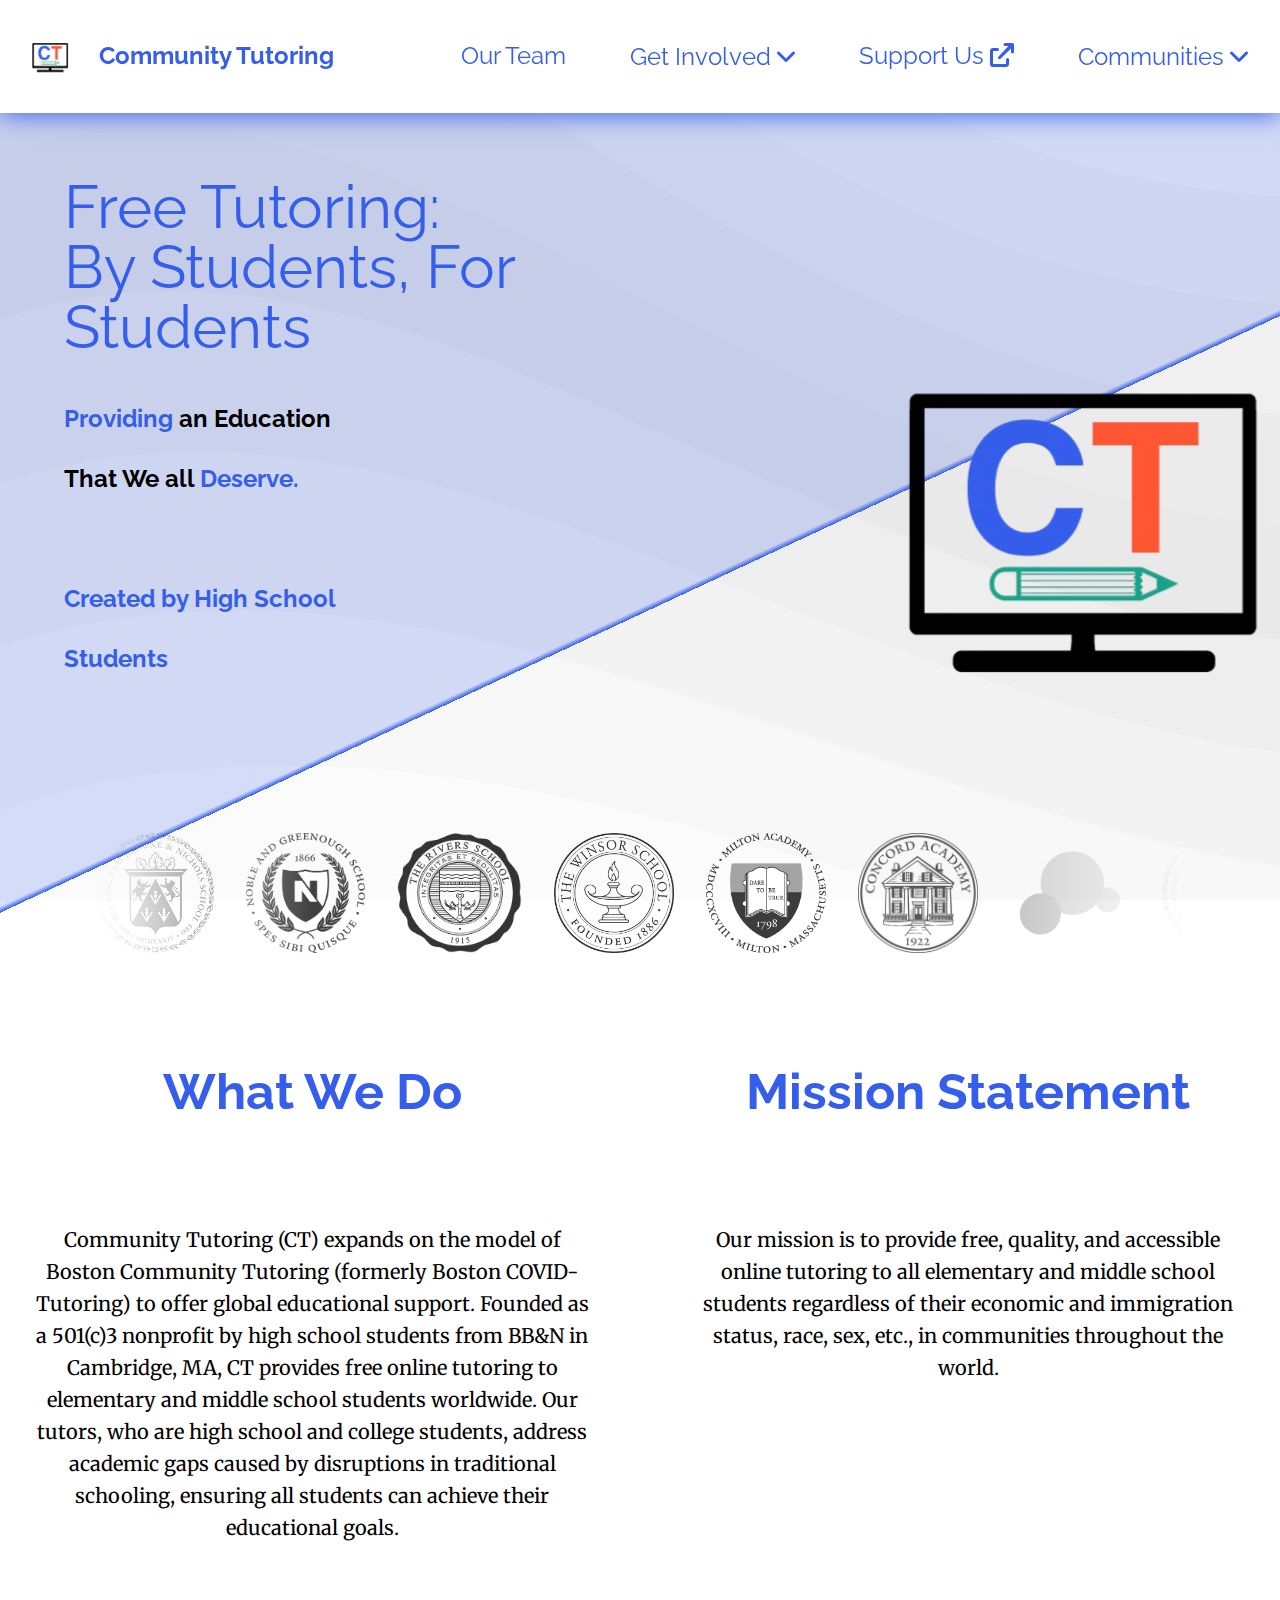
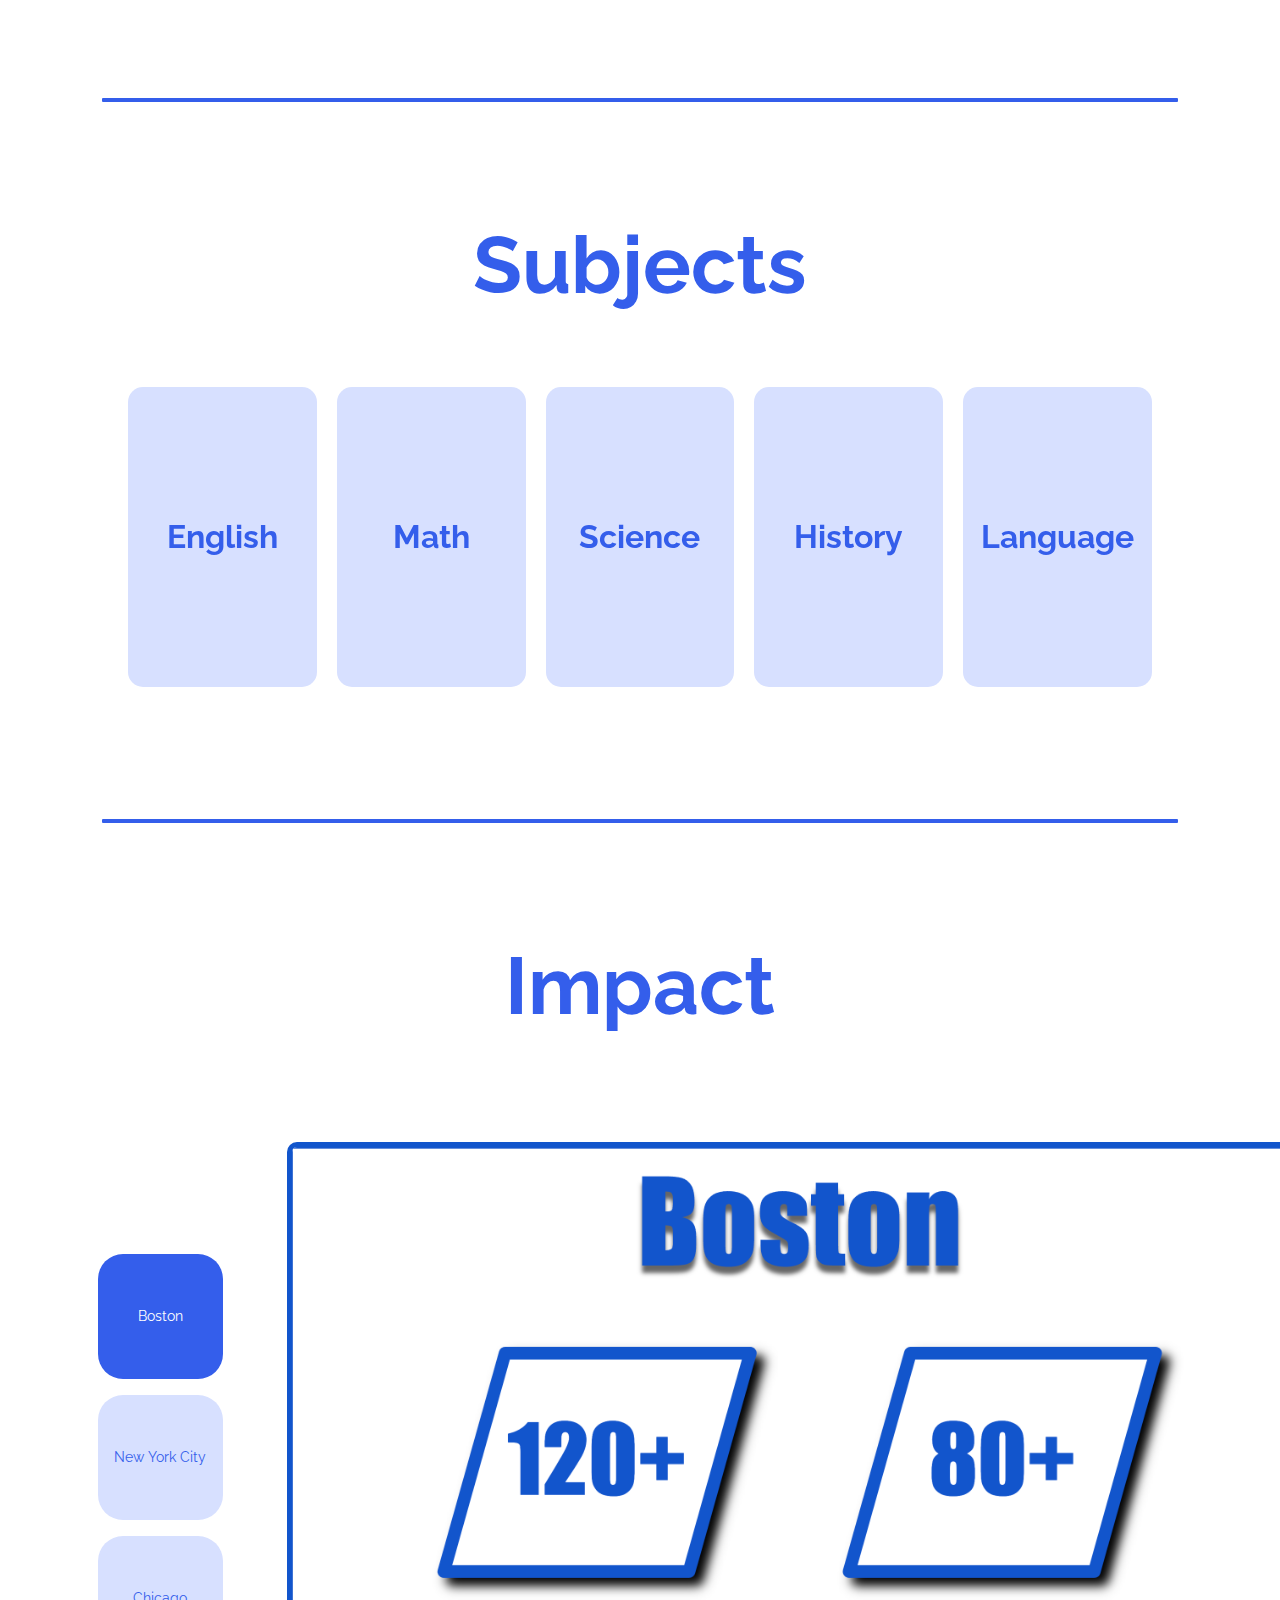
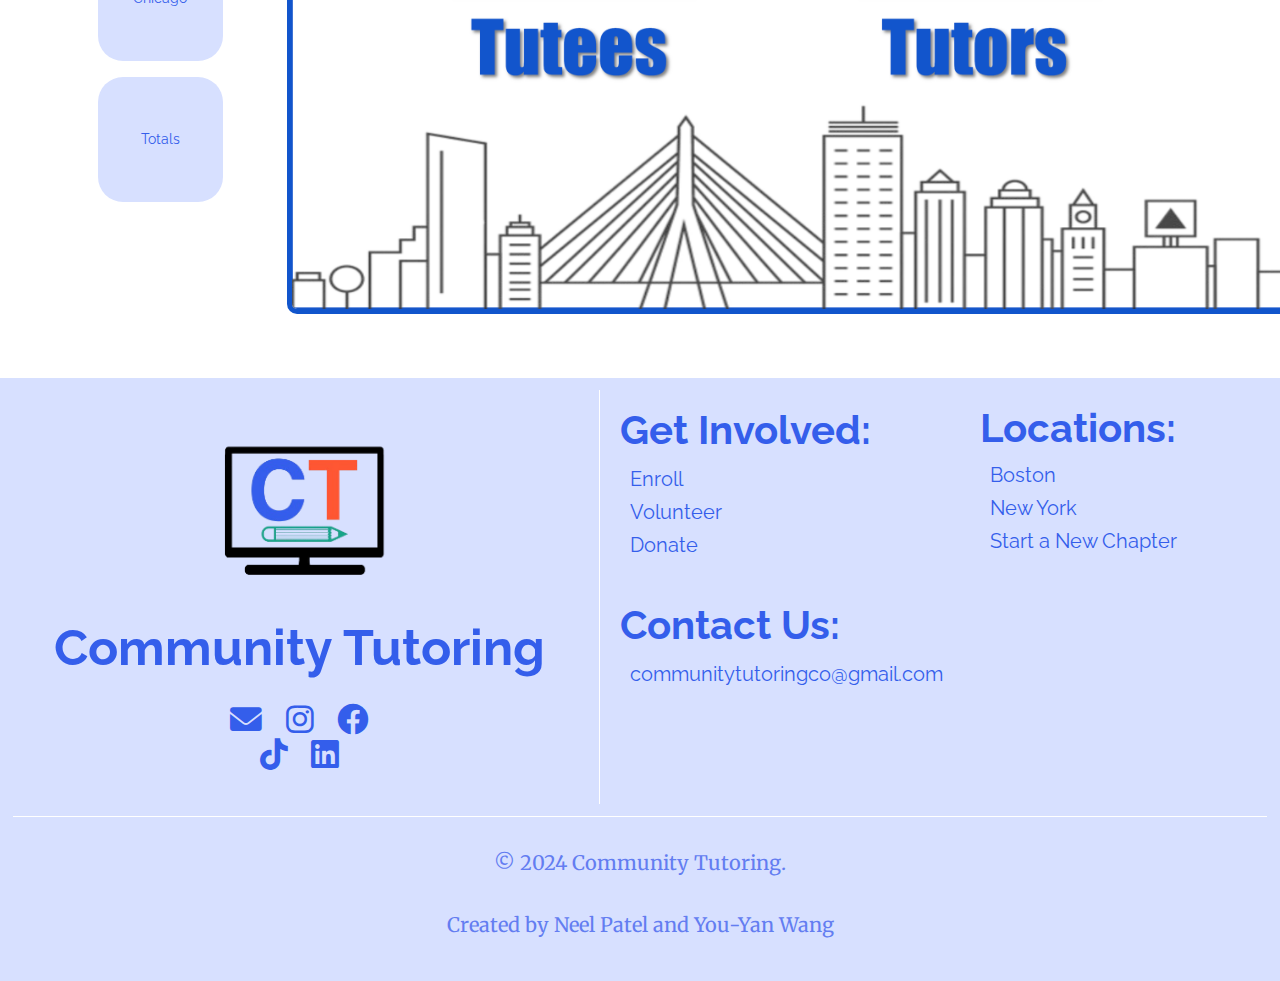
<file: index.html>
<!DOCTYPE html>
<html lang="en">
<head>
    <meta charset="UTF-8">
    <meta name="viewport" content="width=device-width, initial-scale=1.0">
    <title>Community Tutoring | Free Tutoring</title>
    <link rel="icon" type="image/x-icon" href="images/whitebg.png">
    <link rel="stylesheet" href="css/style.css">
    <link rel="preconnect" href="https://fonts.googleapis.com">
    <link rel="preconnect" href="https://fonts.gstatic.com" crossorigin>
    <link href="https://fonts.googleapis.com/css2?family=Raleway:ital,wght@1,600&display=swap" rel="stylesheet">
    <link href="https://fonts.googleapis.com/css2?family=Merriweather:ital,wght@0,300;0,400;0,700;0,900;1,300;1,400;1,700;1,900&family=Raleway:ital,wght@1,600&display=swap" rel="stylesheet">
    <link rel="stylesheet" href="https://cdnjs.cloudflare.com/ajax/libs/font-awesome/4.7.0/css/font-awesome.min.css">
    <link rel="stylesheet" href="https://cdnjs.cloudflare.com/ajax/libs/font-awesome/6.0.0-beta3/css/all.min.css">
</head>
<body>

  <div class="topnav" id="myTopnav">
    <a class="home" style="float: left;" href="/">
      <img class="header-icon" src="images/ct-cropped.png">
      <strong>Community Tutoring</strong>
    </a>
    <a href="javascript:void(0);" class="icon" onclick="myFunction()">
      <i class="fa fa-bars"></i>
    </a>
    <div class="dropdown">
      <button class="dropbtn">Communities
        <i class="fa fa-angle-down"></i>
      </button>
      <div class="dropdown-content">
        <a href="https://bostoncommunitytutoring.org/" target="_blank">Boston <i class="fa-solid fa-arrow-up-right-from-square"></i></a>
        <a href="#">New York <i class="fa-solid fa-arrow-up-right-from-square"></i></a>
        <a href="volunteer.html#newChapter">New Chapter</a>
      </div>
    </div> 
    <a href="https://www.gofundme.com/f/raising-money-to-put-towards-improving-tutoring" target="_blank">Support Us  <i class="fa-solid fa-arrow-up-right-from-square"></i></a>
    <div class="dropdown">
      <button class="dropbtn">Get Involved
        <i class="fa fa-angle-down"></i>
      </button>
      <div class="dropdown-content">
        <a href="/enroll">Enroll</a>
        <a href="/volunteer">Volunteer</a>
      </div>
    </div> 
    <a href="/team">Our Team</a>
</div>
    
<div class="diag" id="diag">  
  <div class="diagtext">Free Tutoring:<br> By Students, For Students<h4>
    <strong>Providing</strong> an Education<br> That We all <strong>Deserve.</strong>
      <div class="optional">
        <br>
        <strong>Created by High School <br>Students</strong>
      </div>
    </h4>
  </div>

  <div class="diagimage">
    <img src="images/communitytutorlogo.png" alt="Community Tutor Logo">
  </div>
</div>
<div class="spacer"><br><br><br><br><br><br><br><br><br></div><br><br><br><br><br><br><br><br><br><br><br><br><br>



<div class="scroller" data-direction="left" data-speed="slow">
  <ul class="tag-list scroller__inner">
    <li><a href="https://www.bbns.org" target="_blank">
      <img src="images/bbn.png" alt="Buckingham Browne and Nichols School">
    </a></li>
    <li><a href="https://www.nobles.edu/" target="_blank">
      <img src="images/nobles.png" alt="Noble and Greenough School">
    </a></li>
    <li><a href="https://www.rivers.org/" target="_blank">
      <img src="images/rivers.png" alt="Rivers School">
    </a></li>
    <li><a href="https://www.winsor.edu/" target="_blank">
      <img src="images/winsor.png" alt="Winsor School">
    </a></li>
    <li><a href="https://www.milton.edu/" target="_blank">
      <img src="images/milton.png" alt="Milton Academy">
    </a></li>
    <li><a href="https://concordacademy.org/" target="_blank">
      <img src="images/concord.png" alt="Concord Academy">
    </a></li>
    <li><a href="https://about.yourstep.ai/en/" target="_blank">
      <img src="images/yourstep.png" alt="YourStep AI">
    </a></li>
  </ul>
</div>


<div class="pgrid">
  <h3 class="aboutus-1">What We Do</h3>
  <h3 class="aboutus-2">Mission Statement</h3>
  <p class="aboutdesc-1">
    Community Tutoring (CT) expands on the model of Boston Community Tutoring (formerly Boston COVID-Tutoring) to offer global educational support. Founded as a 501(c)3 nonprofit by high school students from BB&N in Cambridge, MA, CT provides free online tutoring to elementary and middle school students worldwide. Our tutors, who are high school and college students, address academic gaps caused by disruptions in traditional schooling, ensuring all students can achieve their educational goals.
  </p>
  <p class="aboutdesc-2">
    Our mission is to provide free, quality, and accessible online tutoring to all elementary and middle school students regardless of their economic and immigration status, race, sex, etc., in communities throughout the world.
  </p>
</div>
<hr>

  
  <h2>Subjects</h2>
  <div class="subjects">
    <div class="flip-box">
      <div class="flip-box-inner">
          <div class="flip-box-front">
              <h1>English</h1>
          </div>
          <div class="flip-box-back">
              <ul>
                <li>Elementary Literacy</li>
                <li>Pre-8th Grade English</li>
                <li>Analytical & Creative Essay Writing</li>
              </ul>
          </div>
      </div>
    </div>
    <div class="flip-box">
      <div class="flip-box-inner">
          <div class="flip-box-front">
              <h1>Math</h1>
          </div>
          <div class="flip-box-back">
            <ul>
              <li>Elementary School Math</li>
              <li>Pre-algebra</li>
              <li>Algebra I/II</li>
              <li>Geometry</li>
              <li>Precalculus</li>
            </ul>
          </div>
      </div>
    </div>
    <div class="flip-box">
      <div class="flip-box-inner">
          <div class="flip-box-front">
            <h1>Science</h1>
          </div>
          <div class="flip-box-back">
            <ul>
              <li>Pre-8th Grade Science</li>
              <li>Biology</li>
              <li>Physics</li>
              <li>Chemistry</li>
            </ul>
          </div>
      </div>
    </div>
    <div class="flip-box">
      <div class="flip-box-inner">
          <div class="flip-box-front">
            <h1>History</h1>
          </div>
          <div class="flip-box-back">
            <ul>
              <li>Pre-8th Grade History and Social Studies</li>
              <li>Global History</li>
              <li>Geography</li>
            </ul>
          </div>
      </div>
    </div>
    <div class="flip-box">
      <div class="flip-box-inner">
          <div class="flip-box-front">
            <h1>Language</h1>
          </div>
          <div class="flip-box-back">
            <ul>
              <li>Latin I, II, and III</li>
              <li>Chinese I and II</li>
              <li>Spanish I and II</li>
              <li>French I and II</li>
            </ul>
          </div>
      </div>
    </div>
  </div>
  
  <!-- New sections for smaller screens -->
  <div class="subjects-container">
    <div class="subject-item">
      <div class="subject-header">
        <i class="fas fa-angle-right icon"></i>
        English
      </div>
      <div class="subject-list">
        <ul>
          <li>Elementary Literacy</li>
          <li>Pre-8th Grade English</li>
          <li>Analytical & Creative Essay Writing</li>
        </ul>
      </div>
    </div>
    <div class="subject-item">
      <div class="subject-header">
        <i class="fas fa-angle-right icon"></i>
        Mathematics
      </div>
      <div class="subject-list">
        <ul>
          <li>Elementary School Math</li>
          <li>Pre-algebra</li>
          <li>Algebra I/II</li>
          <li>Geometry</li>
          <li>Precalculus</li>
        </ul>
      </div>
    </div>
    <div class="subject-item">
      <div class="subject-header">
        <i class="fas fa-angle-right icon"></i>
        Science
      </div>
      <div class="subject-list">
        <ul>
          <li>Pre-8th Grade Science</li>
          <li>Biology</li>
          <li>Physics</li>
          <li>Chemistry</li>
        </ul>
      </div>
    </div>
    <div class="subject-item">
      <div class="subject-header">
        <i class="fas fa-angle-right icon"></i>
        History and Social Studies
      </div>
      <div class="subject-list">
        <ul>
          <li>Pre-8th Grade History and Social Studies</li>
          <li>Global History</li>
          <li>Geography</li>
        </ul>
      </div>
    </div>
    <div class="subject-item">
      <div class="subject-header">
        <i class="fas fa-angle-right icon"></i>
        Foreign Language
      </div>
      <div class="subject-list">
        <ul>
          <li>Latin I, II, and III</li>
          <li>Chinese I and II</li>
          <li>Spanish I and II</li>
          <li>French I and II</li>
        </ul>
      </div>
    </div>
  </div>
  
  <hr>

  <h2>Impact</h2>
  <div class="location-container">
    <div class="location-left">
      <button class="location-button" id="button-boston" onclick="showSection('boston')">Boston</button>
      <button class="location-button" id="button-newyork" onclick="showSection('newyork')">New York City</button>
      <button class="location-button" id="button-chicago" onclick="showSection('chicago')">Chicago</button>
      <button class="location-button" id="button-total" onclick="showSection('total')">Totals</button>
    </div>
    <div class="location-right">
      <div class="location-stats-image boston" id="boston-section">
        <img src="images/boston.png" alt="Boston Image">
      </div>
      <div class="location-stats-image newyork" id="newyork-section">
        <img src="images/newyork.png" alt="New York City Image">
      </div>
      <div class="location-stats-image chicago" id="chicago-section">
        <img src="images/chicago.png" alt="Chicago Image">
      </div>
      <div class="location-stats-image total" id="total-section">
        <img src="images/total.png" alt="Total Image">
      </div>
    </div>
  </div>

<footer class="footer">
    <div class="footer-content">
        <div class="footer-section left">
            <a class="footer-text" href="/"><img class="footer-image" src="images/communitytutorlogo.png">
            <h1 style="text-align: center; line-height: 1.2; font-size: 50px; margin: 1%;">Community Tutoring</h1></a>
            <div class="social-icon-container">
              <a href="mailto:communitytutoringco@gmail.com" class="social-icon"><i class="fas fa-envelope"></i></a>
              <a href="https://www.instagram.com/communitytutoring/" class="social-icon" target="_blank"><i class="fab fa-instagram"></i></a>
              <a href="https://www.facebook.com/people/Community-Tutoring/61563821950179/" class="social-icon" target="_blank"><i class="fab fa-facebook"></i></a>
              <a href="https://www.tiktok.com/@bostoncommunitytutoring" class="social-icon" target="_blank"><i class="fab fa-tiktok"></i></a>
              <a href="https://www.linkedin.com/company/boston-community-tutoring/" class="social-icon" target="_blank"><i class="fa-brands fa-linkedin"></i></a>
            </div>
        </div>

        <div class="footer-section middle">
            <h6>Get Involved:</h6>
            <a href="/enroll" class="footer-text">Enroll</a>
            <br>
            <a href="/volunteer" class="footer-text">Volunteer</a>
            <br>
            <a href="https://www.gofundme.com/f/raising-money-to-put-towards-improving-tutoring" target="_blank" class="footer-text">Donate</a>
            <br>
            <br>
            <h6>Contact Us:</h6>
            <a href="mailto:communitytutoringco@gmail.com" class="footer-text">communitytutoringco@gmail.com</a>
        </div>

        <div class="footer-section right">
          <h6>Locations:</h6>
            <a href="https://bostoncommunitytutoring.org/" class="footer-text">Boston</a>
            <br>
            <a href="#" class="footer-text">New York</a>
            <br>
            <a href="volunteer.html#600" class="footer-text">Start a New Chapter</a>
            <br>
        </div>
    </div>
    
    <div class="footer-bottom">
        <p>© 2024 Community Tutoring.</p>
        <p>Created by Neel Patel and You-Yan Wang</p>
    </div>
</footer>


  <script src="js/index.js"></script>
  </body>
</html>
</file>
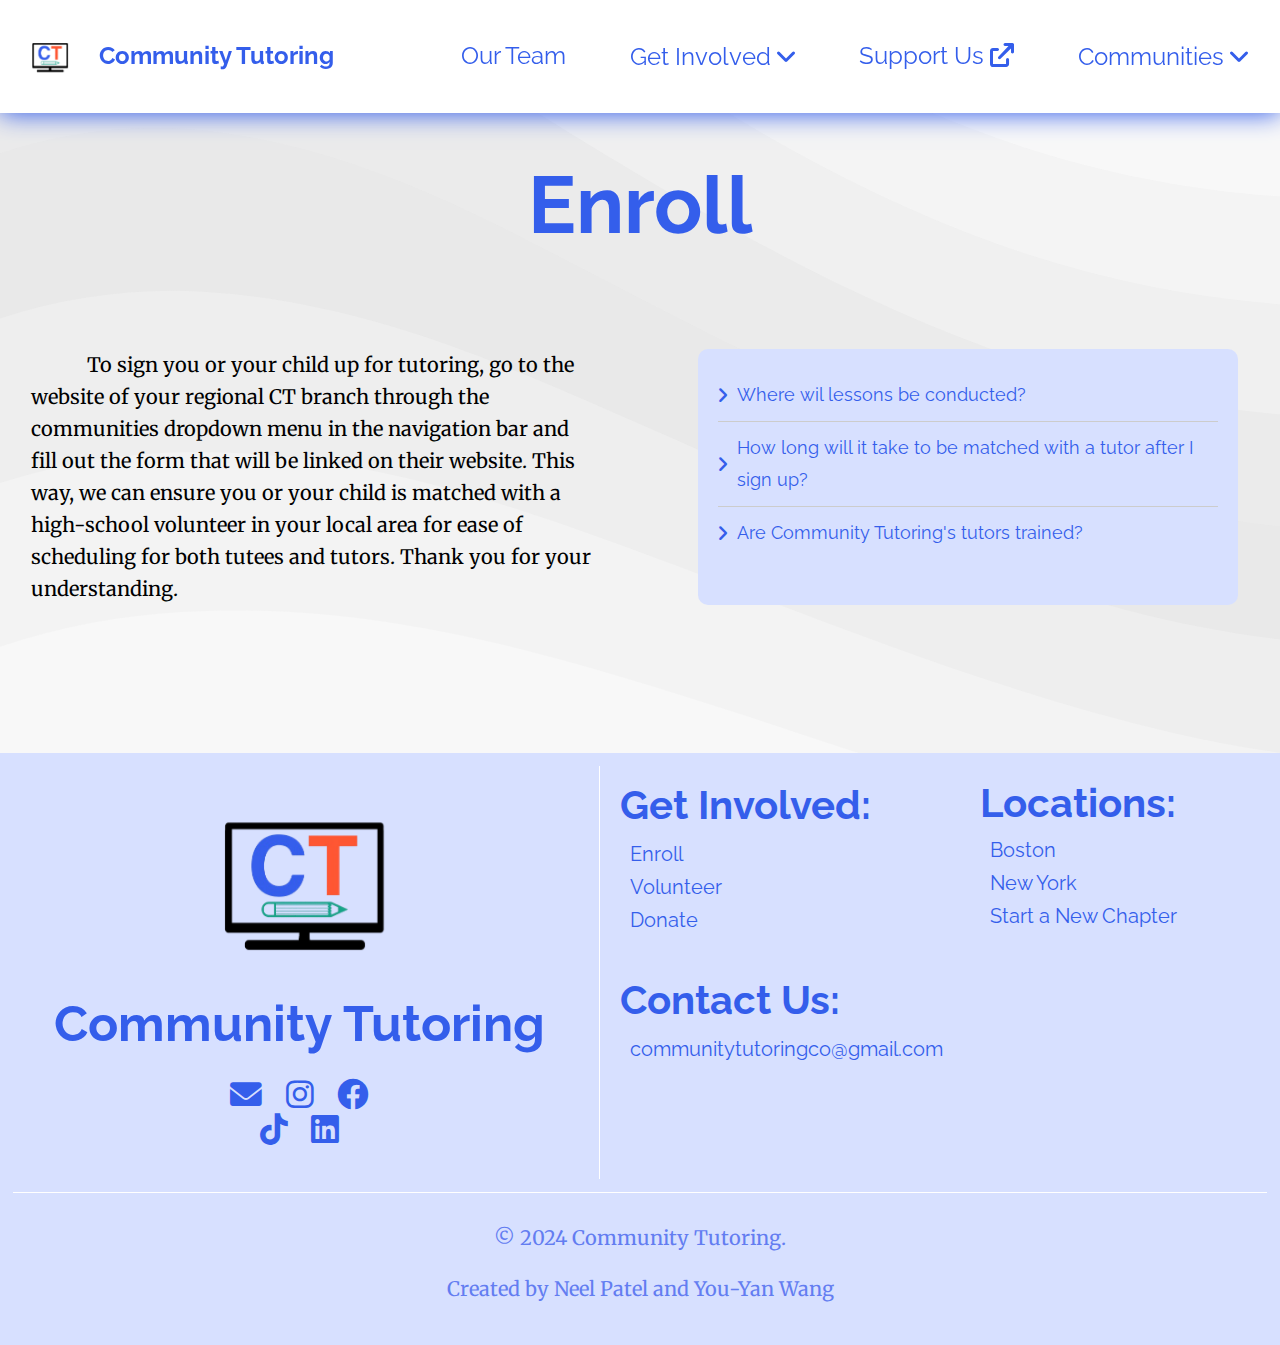
<file: enroll.html>
<!DOCTYPE html>
<html lang="en">
    <head>
        <meta charset="UTF-8">
        <meta name="viewport" content="width=device-width, initial-scale=1.0">
        <title>Community Tutoring | Enroll</title>
        <link rel="icon" type="image/x-icon" href="images/whitebg.png">
        <link rel="stylesheet" href="css/style.css">
        <link rel="preconnect" href="https://fonts.googleapis.com">
        <link rel="preconnect" href="https://fonts.gstatic.com" crossorigin>
        <link href="https://fonts.googleapis.com/css2?family=Raleway:ital,wght@1,600&display=swap" rel="stylesheet">
        <link href="https://fonts.googleapis.com/css2?family=Merriweather:ital,wght@0,300;0,400;0,700;0,900;1,300;1,400;1,700;1,900" rel="stylesheet">
        <link rel="stylesheet" href="https://cdnjs.cloudflare.com/ajax/libs/font-awesome/6.0.0-beta3/css/all.min.css">
        <link rel="stylesheet" href="https://cdnjs.cloudflare.com/ajax/libs/font-awesome/6.0.0-beta3/css/all.min.css">
    </head>
<body>

  <div class="topnav" id="myTopnav">
    <a class="home" style="float: left;" href="/">
      <img class="header-icon" src="images/ct-cropped.png">
      <strong>Community Tutoring</strong>
    </a>    
    <a href="javascript:void(0);" class="icon" onclick="myFunction()">
      <i class="fa fa-bars"></i>
    </a>
    <div class="dropdown">
      <button class="dropbtn">Communities
        <i class="fa fa-angle-down"></i>
      </button>
      <div class="dropdown-content">
        <a href="https://bostoncommunitytutoring.org/" target="_blank">Boston <i class="fa-solid fa-arrow-up-right-from-square"></i></a>
        <a href="#">New York <i class="fa-solid fa-arrow-up-right-from-square"></i></a>
        <a href="volunteer.html#newChapter">New Chapter</a>
      </div>
    </div> 
    <a href="https://www.gofundme.com/f/raising-money-to-put-towards-improving-tutoring" target="_blank">Support Us  <i class="fa-solid fa-arrow-up-right-from-square"></i></a>
    <div class="dropdown">
      <button class="dropbtn">Get Involved
        <i class="fa fa-angle-down"></i>
      </button>
      <div class="dropdown-content">
        <a href="/enroll">Enroll</a>
        <a href="/volunteer">Volunteer</a>
      </div>
    </div> 
    <a href="/team">Our Team</a>
  </div>
  
  <!-- 
  <div class="bigtext">Get Involved</div> 
  -->
  <h2>Enroll</h2>
  <div class="pgrid">
    <p class="indent">To sign you or your child up for tutoring, go to the website of your regional CT branch through the communities dropdown menu in the navigation bar and fill out the form that will be linked on their website. This way, we can ensure you or your child is matched with a high-school volunteer in your local area for ease of scheduling for both tutees and tutors. Thank you for your understanding. </p>
    <div class="faq-container">
      <div class="faq-item">
        <div class="faq-question">
          <i class="fas fa-angle-right icon"></i>
          Where wil lessons be conducted?
        </div>
        <div class="faq-answer">
          Generally, lessons will be held over Zoom/FaceTime, but individual preferences can be communicated with our HR team <a href="mailto:communitytutoringco@gmail.com"">@communitytutoringco@gmail.com</a> or with you or your child's tutor themselves. 
        </div>
      </div>
      <div class="faq-item">
        <div class="faq-question">
          <i class="fas fa-angle-right icon"></i>
          How long will it take to be matched with a tutor after I sign up?
        </div>
        <div class="faq-answer">
          We estimate that it'll take our teams about a week to match you or your child with a suitable tutor. The tutor themselves will contact you by your preferred contact method. 
        </div>
      </div>
      <div class="faq-item">
        <div class="faq-question">
          <i class="fas fa-angle-right icon"></i>
          Are Community Tutoring's tutors trained? 
        </div>
        <div class="faq-answer">
          Our tutors, while all high-school/undergraduate volunteers, will all complete a short course on communication and teaching strategies before we match them with a tutee. 
        </div>
      </div>
    </div>
  </div>

  <br><br><br>

  <footer class="footer">
    <div class="footer-content">
        <div class="footer-section left">
            <a class="footer-text" href="/"><img class="footer-image" src="images/communitytutorlogo.png">
            <h1 style="text-align: center; line-height: 1.2; font-size: 50px; margin: 1%;">Community Tutoring</h1></a>
            <div class="social-icon-container">
              <a href="mailto:communitytutoringco@gmail.com" class="social-icon"><i class="fas fa-envelope"></i></a>
              <a href="https://www.instagram.com/communitytutoring/" class="social-icon" target="_blank"><i class="fab fa-instagram"></i></a>
              <a href="https://www.facebook.com/people/Community-Tutoring/61563821950179/" class="social-icon" target="_blank"><i class="fab fa-facebook"></i></a>
              <a href="https://www.tiktok.com/@bostoncommunitytutoring" class="social-icon" target="_blank"><i class="fab fa-tiktok"></i></a>
              <a href="https://www.linkedin.com/company/boston-community-tutoring/" class="social-icon" target="_blank"><i class="fa-brands fa-linkedin"></i></a>
            </div>
        </div>

        <div class="footer-section middle">
            <h6>Get Involved:</h6>
            <a href="/enroll" class="footer-text">Enroll</a>
            <br>
            <a href="/volunteer" class="footer-text">Volunteer</a>
            <br>
            <a href="https://www.gofundme.com/f/raising-money-to-put-towards-improving-tutoring" target="_blank" class="footer-text">Donate</a>
            <br>
            <br>
            <h6>Contact Us:</h6>
            <a href="mailto:communitytutoringco@gmail.com" class="footer-text">communitytutoringco@gmail.com</a>
        </div>

        <div class="footer-section right">
          <h6>Locations:</h6>
            <a href="https://bostoncommunitytutoring.org/" class="footer-text">Boston</a>
            <br>
            <a href="#" class="footer-text">New York</a>
            <br>
            <a href="volunteer.html#600" class="footer-text">Start a New Chapter</a>
            <br>
        </div>
    </div>
    
    <div class="footer-bottom">
        <p style="color: #637df1; margin: 1.5%;">© 2024 Community Tutoring.</p>
        <p style="color: #637df1; margin-top: 15px;">Created by Neel Patel and You-Yan Wang</p>
    </div>
</footer>


  <script src="js/index.js"></script>
  </body>
</html>
</file>
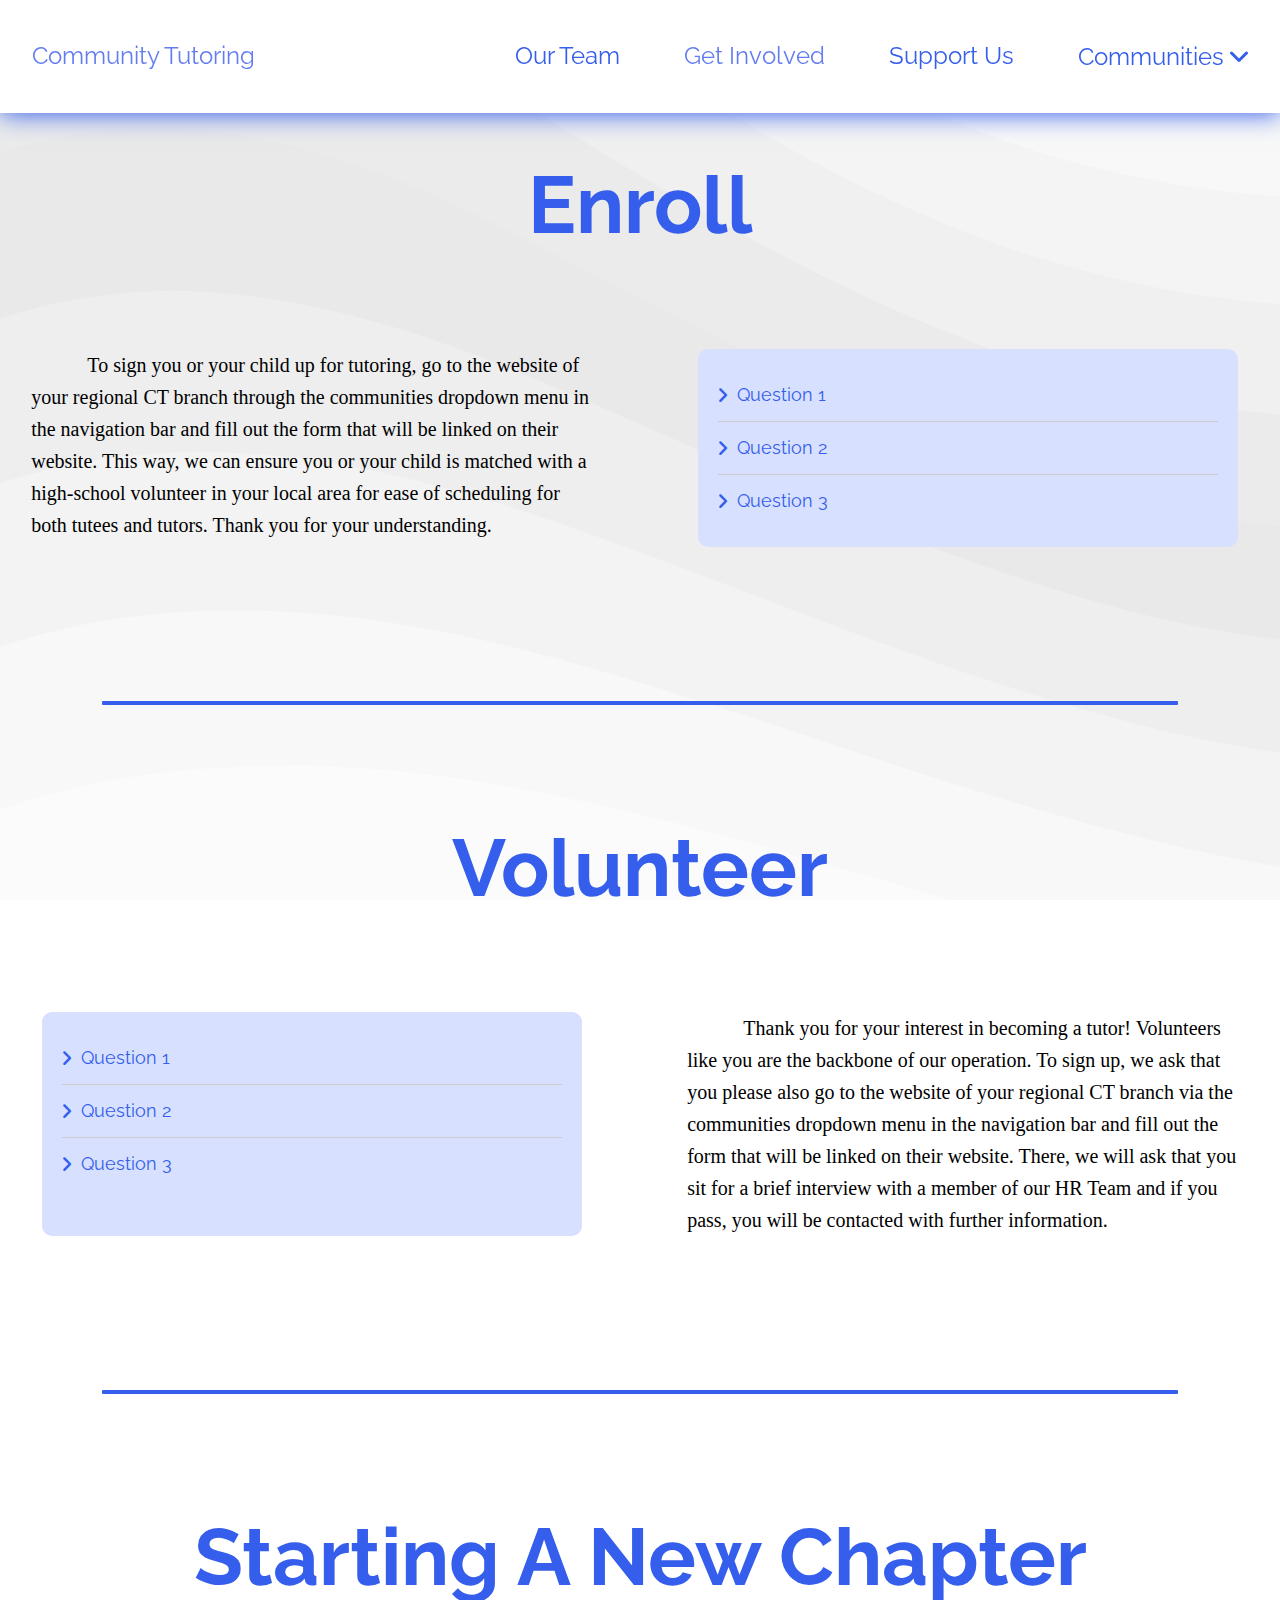
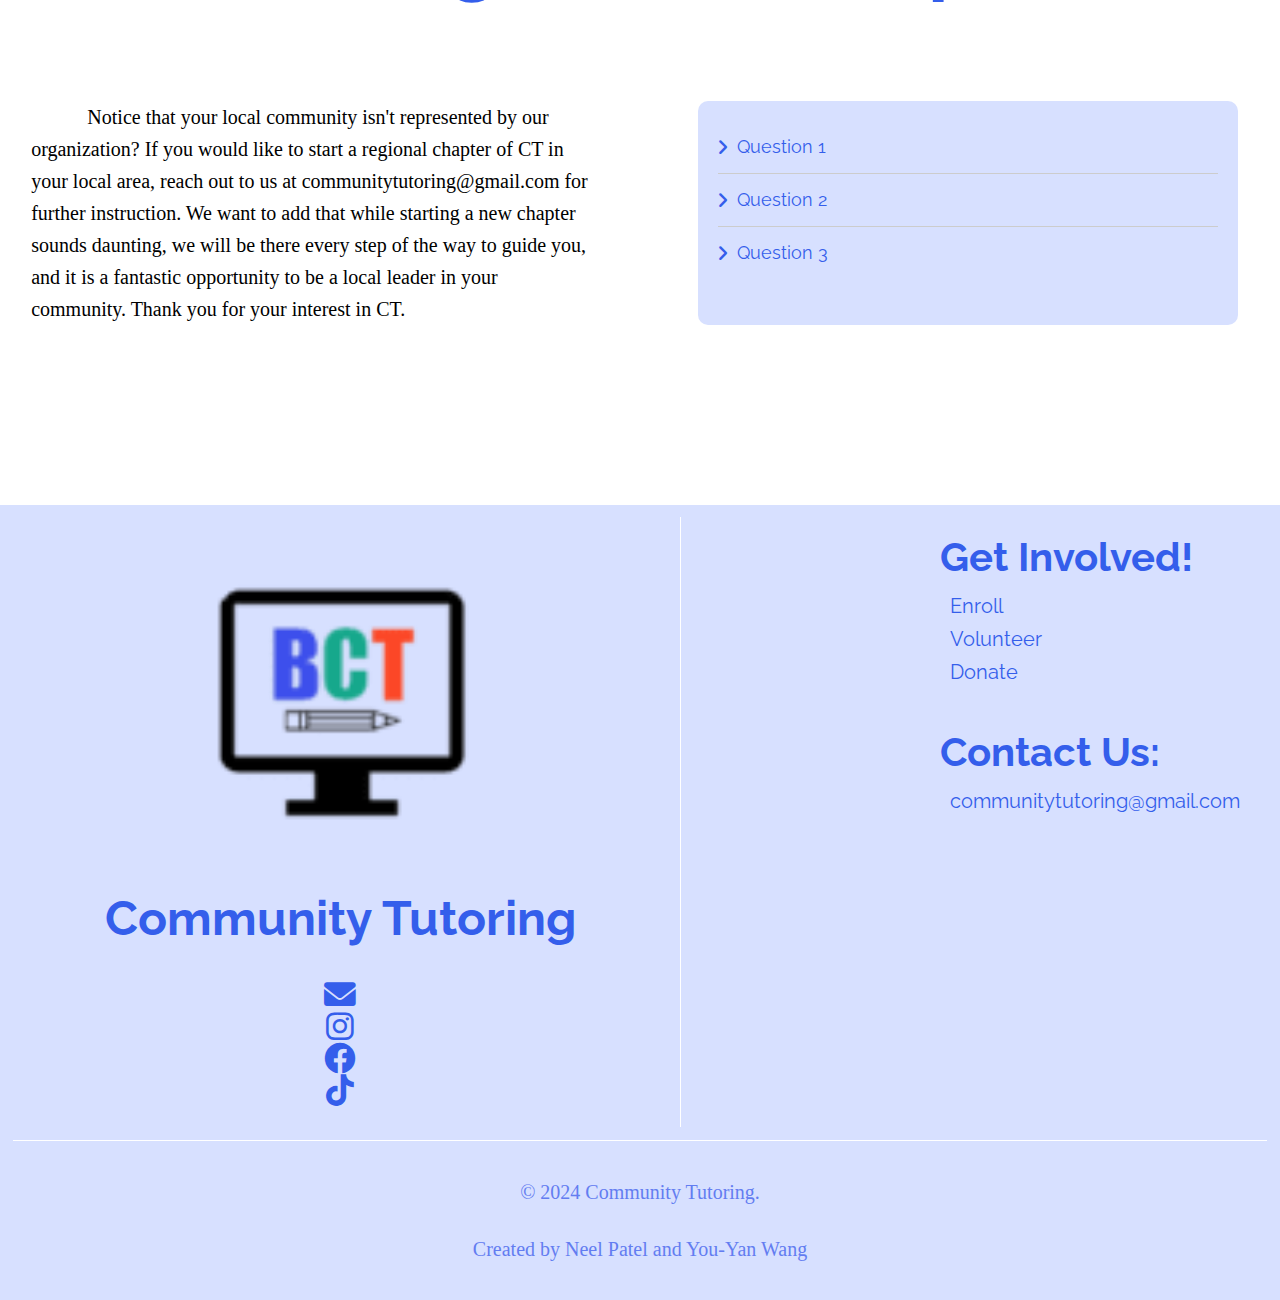
<file: get-involved.html>
<!DOCTYPE html>
<html lang="en">
    <head>
        <meta charset="UTF-8">
        <meta name="viewport" content="width=device-width, initial-scale=1.0">
        <title>Community Tutoring | Get Involved</title>
        <link rel="icon" type="image/x-icon" href="images/bct.ico">
        <link rel="stylesheet" href="style.css">
        <link rel="preconnect" href="https://fonts.googleapis.com">
        <link rel="preconnect" href="https://fonts.gstatic.com" crossorigin>
        <link href="https://fonts.googleapis.com/css2?family=Raleway:ital,wght@1,600&display=swap" rel="stylesheet">
        <link rel="stylesheet" href="https://cdnjs.cloudflare.com/ajax/libs/font-awesome/6.0.0-beta3/css/all.min.css">
        <link rel="stylesheet" href="https://cdnjs.cloudflare.com/ajax/libs/font-awesome/6.0.0-beta3/css/all.min.css">
    </head>
<body>

  <div class="topnav">
    <a style="float: left;" href="index.html">Community Tutoring</a>
    <div class="dropdown">
        <button class="dropbtn">Communities 
          <i class="fa fa-angle-down"></i>
        </button>
        <div class="dropdown-content">
          <a href="https://bostoncommunitytutoring.org/">
            Boston
          </a>
          <a href="#">Chicago</a>
          <a href="#">Coming Soon...</a>
        </div>
      </div> 
      <a href="https://www.gofundme.com/f/raising-money-to-put-towards-improving-tutoring" target="_blank">Support Us</a>
      <a class="active" href="get-involved.html">Get Involved</a>
      <a href="team.html">Our Team</a>
  </div>
  
  <!-- 
  <div class="bigtext">Get Involved</div> 
  -->

  <h2>Enroll</h2>
  <div class="pgrid">
    <p class="indent">To sign you or your child up for tutoring, go to the website of your regional CT branch through the communities dropdown menu in the navigation bar and fill out the form that will be linked on their website. This way, we can ensure you or your child is matched with a high-school volunteer in your local area for ease of scheduling for both tutees and tutors. Thank you for your understanding. </p>
    <div class="faq-container">
      <div class="faq-item">
        <div class="faq-question">
          <i class="fas fa-angle-right icon"></i>
          Question 1
        </div>
        <div class="faq-answer">
          Answer 1
        </div>
      </div>
      <div class="faq-item">
        <div class="faq-question">
          <i class="fas fa-angle-right icon"></i>
          Question 2
        </div>
        <div class="faq-answer">
          Answer 2
        </div>
      </div>
      <div class="faq-item">
        <div class="faq-question">
          <i class="fas fa-angle-right icon"></i>
          Question 3
        </div>
        <div class="faq-answer">
          Answer 3
        </div>
      </div>
    </div>
  </div>

  <hr>

  <h2>Volunteer</h2>
  <div class="pgrid">
    <div class="faq-container">
      <div class="faq-item">
        <div class="faq-question">
          <i class="fas fa-angle-right icon"></i>
          Question 1
        </div>
        <div class="faq-answer">
          Answer 1
        </div>
      </div>
      <div class="faq-item">
        <div class="faq-question">
          <i class="fas fa-angle-right icon"></i>
          Question 2
        </div>
        <div class="faq-answer">
          Answer 2
        </div>
      </div>
      <div class="faq-item">
        <div class="faq-question">
          <i class="fas fa-angle-right icon"></i>
          Question 3
        </div>
        <div class="faq-answer">
          Answer 3
        </div>
      </div>
    </div>
    <p class="indent">Thank you for your interest in becoming a tutor! Volunteers like you are the backbone of our operation. To sign up, we ask that you please also go to the website of your regional CT branch via the communities dropdown menu in the navigation bar and fill out the form that will be linked on their website. There, we will ask that you sit for a brief interview with a member of our HR Team and if you pass, you will be contacted with further information.</p>
  </div>

  <hr>

  <h2>Starting A New Chapter</h2>
  <div class="pgrid">
    <p class="indent">Notice that your local community isn't represented by our organization? If you would like to start a regional chapter of CT in your local area, reach out to us at communitytutoring@gmail.com for further instruction. We want to add that while starting a new chapter sounds daunting, we will be there every step of the way to guide you, and it is a fantastic opportunity to be a local leader in your community. Thank you for your interest in CT. </p>
    <div class="faq-container">
      <div class="faq-item">
        <div class="faq-question">
          <i class="fas fa-angle-right icon"></i>
          Question 1
        </div>
        <div class="faq-answer">
          Answer 1
        </div>
      </div>
      <div class="faq-item">
        <div class="faq-question">
          <i class="fas fa-angle-right icon"></i>
          Question 2
        </div>
        <div class="faq-answer">
          Answer 2
        </div>
      </div>
      <div class="faq-item">
        <div class="faq-question">
          <i class="fas fa-angle-right icon"></i>
          Question 3
        </div>
        <div class="faq-answer">
          Answer 3
        </div>
      </div>
    </div>
  </div>

  <br><br><br><br>


  <footer class="footer">
    <div class="footer-content">
        <div class="footer-section left">
            <img class="footer-image" src="images/bct.ico">
            <h1 style="text-align: center; line-height: 1.2;">Community Tutoring</h1>
            <a href="mailto:example@example.com" class="social-icon"><i class="fas fa-envelope"></i></a>
            <a href="https://instagram.com" class="social-icon" target="_blank"><i class="fab fa-instagram"></i></a>
            <a href="https://facebook.com" class="social-icon" target="_blank"><i class="fab fa-facebook"></i></a>
            <a href="https://tiktok.com" class="social-icon" target="_blank"><i class="fab fa-tiktok"></i></a>
            
        </div>
    
        <div class="footer-section right">
            <h6>Get Involved!</h6>
            <a href="get-involved.html" class="footer-text">Enroll</a>
            <br>
            <a href="get-involved.html" class="footer-text">Volunteer</a>
            <br>
            <a href="https://www.gofundme.com/f/raising-money-to-put-towards-improving-tutoring" target="_blank" class="footer-text">Donate</a>
            <br>
            <br>
            <h6>Contact Us:</h6>
            <a href="mailto:example@example.com" class="footer-text">communitytutoring@gmail.com</a>
        </div>
    </div>
    
    <div class="footer-bottom">
        <p style="color: #637df1; margin: 2%;">© 2024 Community Tutoring.</p>
        <p style="color: #637df1; margin: 2%;">Created by Neel Patel and You-Yan Wang</p>
    </div>
</footer>


  <script src="index.js"></script>
  </body>
</html>
</file>
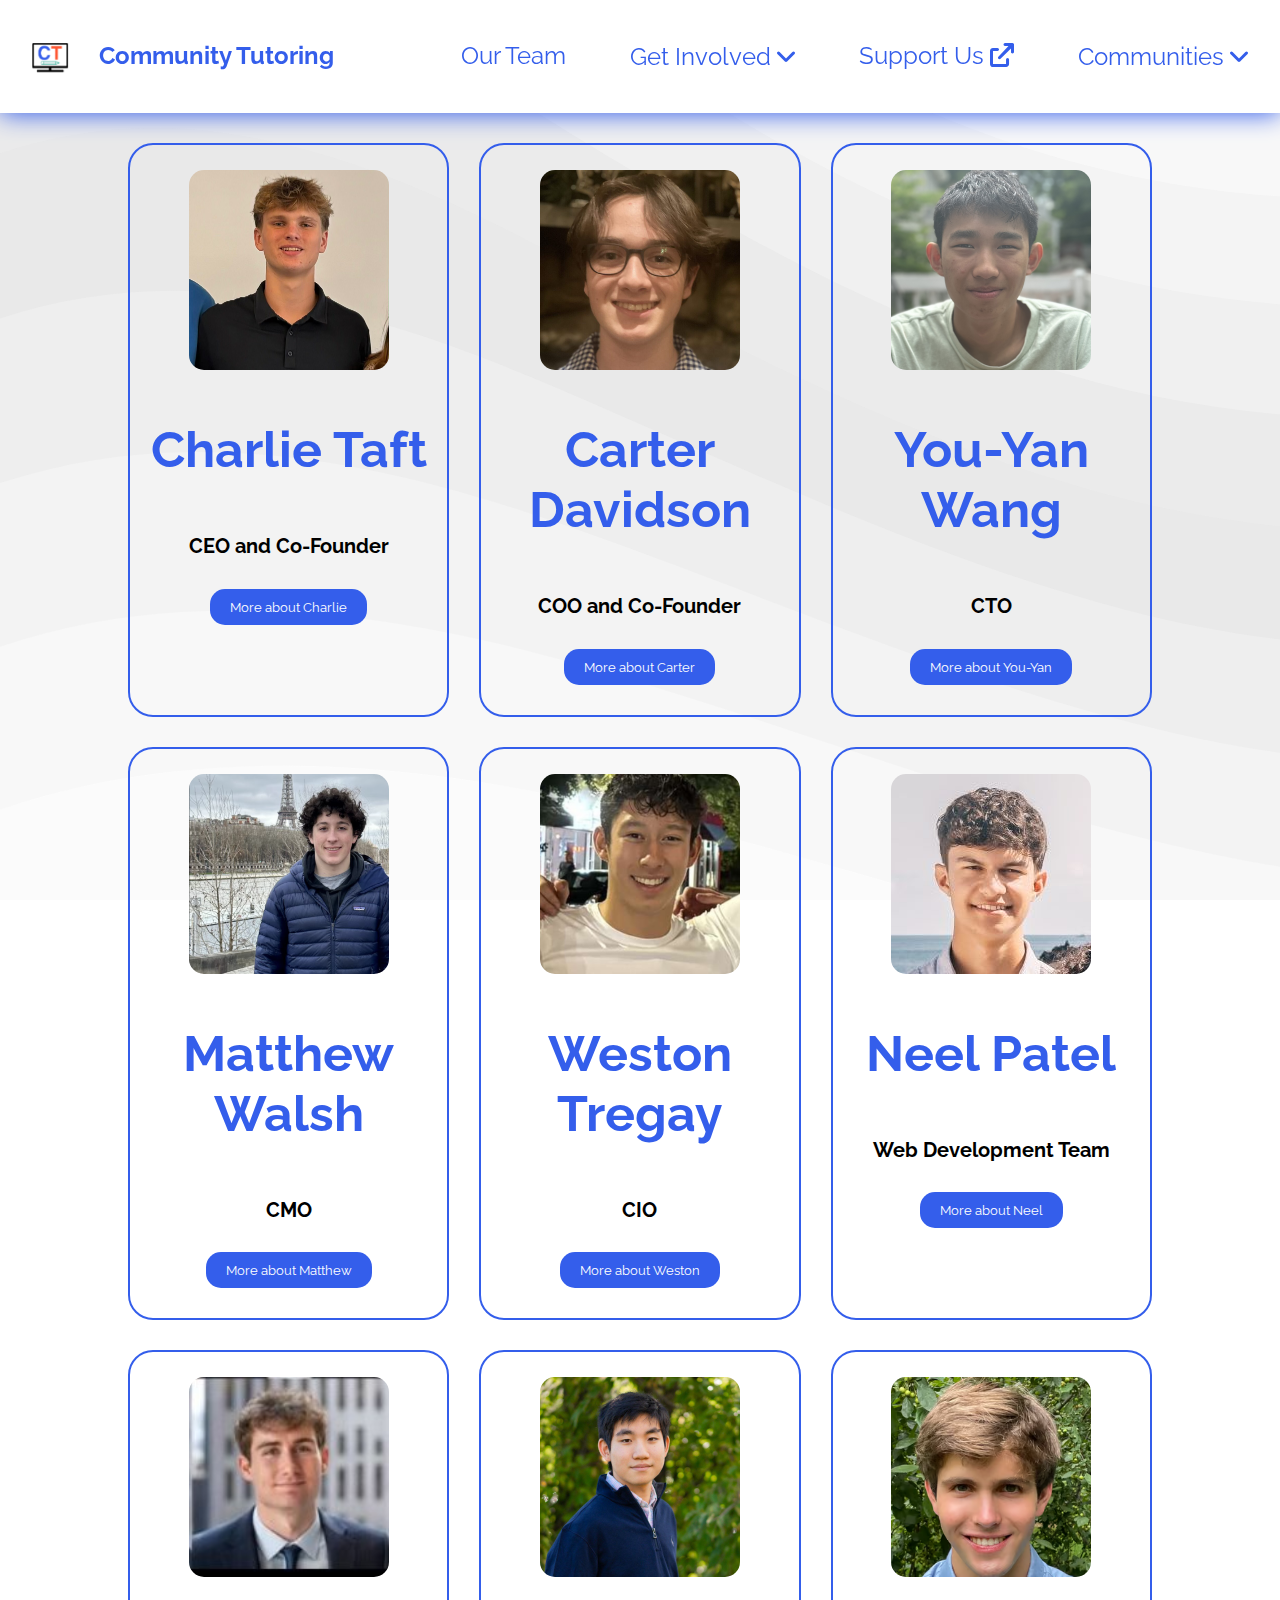
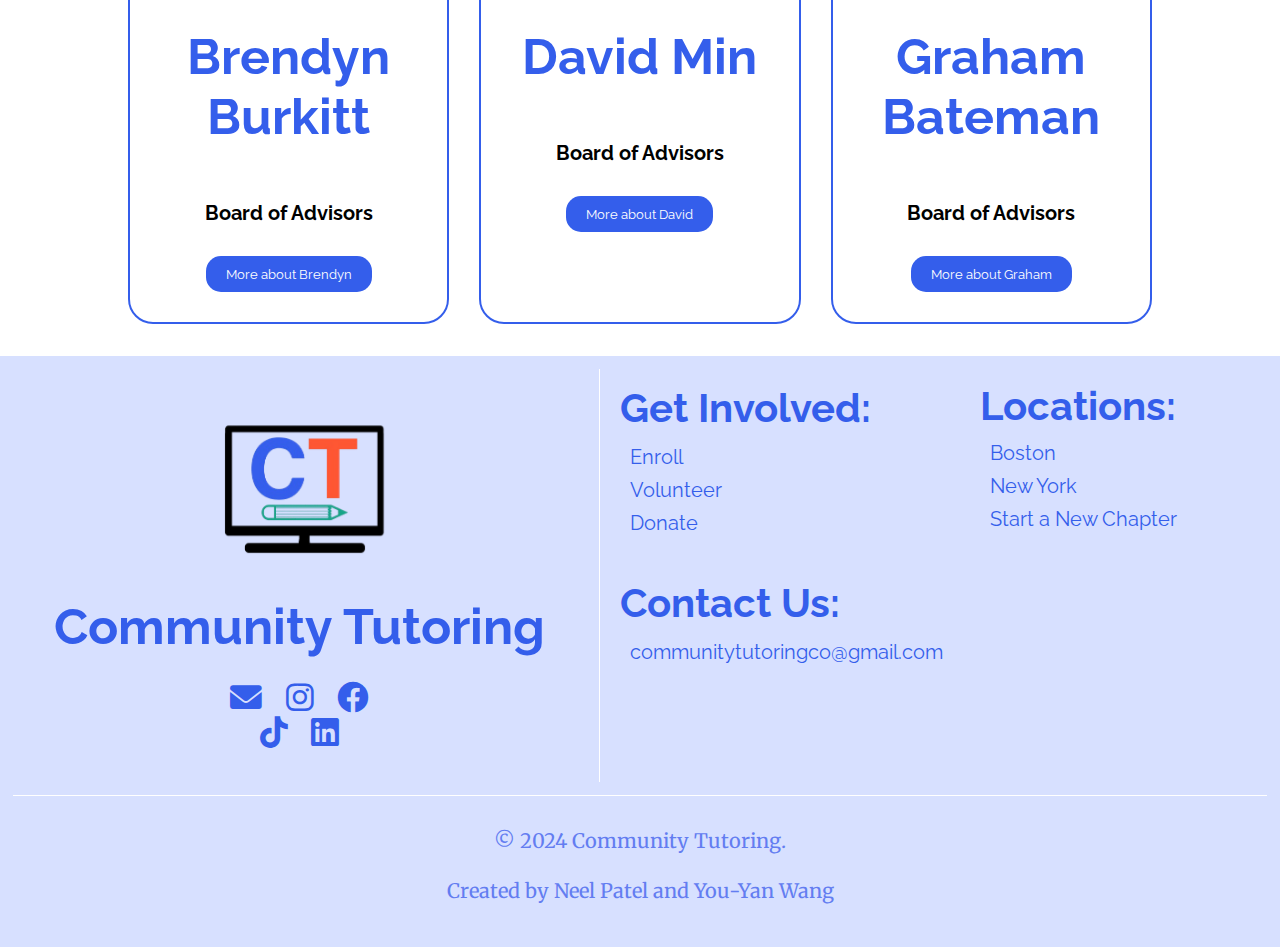
<file: team.html>
<!DOCTYPE html>
<html lang="en">
    <head>
        <meta charset="UTF-8">
        <meta name="viewport" content="width=device-width, initial-scale=1.0">
        <title>Community Tutoring | Our Team</title>
        <link rel="icon" type="image/x-icon" href="images/whitebg.png">
        <link rel="stylesheet" href="css/style.css">
        <link rel="preconnect" href="https://fonts.googleapis.com">
        <link rel="preconnect" href="https://fonts.gstatic.com" crossorigin>
        <link href="https://fonts.googleapis.com/css2?family=Raleway:ital,wght@1,600&display=swap" rel="stylesheet">
        <link href="https://fonts.googleapis.com/css2?family=Merriweather:ital,wght@0,300;0,400;0,700;0,900;1,300;1,400;1,700;1,900&family=Raleway:ital,wght@1,600&display=swap" rel="stylesheet">
        <link rel="stylesheet" href="https://cdnjs.cloudflare.com/ajax/libs/font-awesome/6.0.0-beta3/css/all.min.css">
        <link rel="stylesheet" href="https://cdnjs.cloudflare.com/ajax/libs/font-awesome/6.0.0-beta3/css/all.min.css">
    </head>
<body>

  <div class="topnav" id="myTopnav">
    <a class="home" style="float: left;" href="/">
      <img class="header-icon" src="images/ct-cropped.png">
      <strong>Community Tutoring</strong>
    </a>
    <a href="javascript:void(0);" class="icon" onclick="myFunction()">
      <i class="fa fa-bars"></i>
    </a>
    <div class="dropdown">
      <button class="dropbtn">Communities
        <i class="fa fa-angle-down"></i>
      </button>
      <div class="dropdown-content">
        <a href="https://bostoncommunitytutoring.org/" target="_blank">Boston <i class="fa-solid fa-arrow-up-right-from-square"></i></a>
        <a href="#">New York <i class="fa-solid fa-arrow-up-right-from-square"></i></a>
        <a href="volunteer.html#newChapter">Start a New Chapter</a>
      </div>
    </div> 
    <a href="https://www.gofundme.com/f/raising-money-to-put-towards-improving-tutoring" target="_blank">Support Us  <i class="fa-solid fa-arrow-up-right-from-square"></i></a>
    <div class="dropdown">
      <button class="dropbtn">Get Involved
        <i class="fa fa-angle-down"></i>
      </button>
      <div class="dropdown-content">
        <a href="/enroll">Enroll</a>
        <a href="/volunteer">Volunteer</a>
      </div>
    </div> 
    <a href="/team">Our Team</a>
  </div>
  
  <!--
  <div class="bigtext">Our Team</div>
  -->

  <div class="team">
    <div class="member">
      <img class = "picture" src="images/charlie.jpg">
      <h3>Charlie Taft</h3>
      <h4>CEO and Co-Founder</h4>

      <button class="openModal" data-modal="modal1">More about Charlie</button>
      <div id="modal1" class="modal">
        <div class="modal-content">
            <div class="modal-header">
              <span class="close" data-modal="modal1">&times;</span>
              <h5>Charlie Taft</h5>
              <h4>Chief Executive Officer</h4>
            </div>
            <div class="modal-body">
              <p>Charlie is a senior at Buckingham Browne and Nichols High School. As Founder and Chief Executive Officer of the flagship Community Tutoring, Charlie heads day-to-day operations and develops ideas, objectives, and special projects while overseeing CT’s Leadership Team and communicating with tutors and families. Charlie founded Community Tutoring to provide high-quality, free tutoring to communities worldwide, not just in Boston. Charlie took over the original branch called Boston Covid-Tutoring as Co-President in 2023. Leading the rebrand from Boston Covid-Tutoring to Boston Community Tutoring, Charlie revitalized the organization and created a blueprint for other communities to try to replicate. Charlie gets his motivation for helping his community from his time volunteering at his local food pantry and after-school program. As well as CT, Charlie founded two other organizations, KnightConnect and FinEdVenture, which impact students within his school’s community and worldwide, respectively. In his spare time, Charlie enjoys playing soccer and lacrosse, hanging out with his friends and family, and spending time outside with his dogs. Charlie hopes to make a positive impact in his community by providing children with the education they not only need but deserve. </p>
            </div>
          </div>
      </div>

    </div>

    <div class="member">
      <img class = "picture" src="images/carter.jpeg">
      <h3>Carter Davidson</h3>
      <h4>COO and Co-Founder</h4>

      <button class="openModal" data-modal="modal2">More about Carter</button>
      <div id="modal2" class="modal">
        <div class="modal-content">
            <div class="modal-header">
              <span class="close" data-modal="modal2">&times;</span>
              <h5>Carter Davidson</h5>
              <h4>Chief Operating Officer</h4>
            </div>
            <div class="modal-body">
              <p>Carter is a Senior at Buckingham Browne and Nichols School (BB&N) in Cambridge. As the Chief Operating Officer of the flagship Community Tutoring, Carter works closely with the other executives, volunteers, partners, and tutors to ensure maximum growth, communication, honesty, and dedication for the organization, tutors, and tutees. Carter helped to found Community Tutoring to create an educational opportunity similar to Boston Community Tutoring worldwide. Carter took over the original organization of Boston Covid-Tutoring as Co-CEO in 2023 to help provide quality, extra education for those who need it. Carter worked as the head of outreach at Boston Covid-Tutoring, starting in 2021, until rebranding it into Boston Community Tutoring. In Carter’s spare time, he works as a retail employee at the Quebrada Baking Company in Wellesley and spends time with family and friends. He also enjoys playing lacrosse, squash, golf, and the cello. Carter yearns to foster an environment where tutors and tutees can take advantage of the educational opportunities they deserve.</p>
            </div>
        </div>
      </div>

    </div>

    <div class="member">
      <img class="picture" src="images/you-yan.jpg">
      <h3>You-Yan Wang</h3>
      <h4>CTO</h4>

      <button class="openModal" data-modal="modal3">More about You-Yan</button>
      <div id="modal3" class="modal">
        <div class="modal-content">
            <div class="modal-header">
              <span class="close" data-modal="modal3">&times;</span>
              <h5>You-Yan Wang</h5>
              <h4>Chief Technology Officer</h4>
            </div>
            <div class="modal-body">
              <p>You-Yan is a junior at BB&N in Cambridge, Massachusetts. His work as CTO has included the development of this website as well as the semi-automation of tutor-tutee matching efforts. He’s really excited to see what CT can become and the impact it can have on students nationwide. In addition, he enjoys rowing, following and writing about politics, and singing in his school’s a cappella group. </p>
            </div>
        </div>
      </div>

    </div>

    <div class="member">
      <img class="picture" src="images/matthew.png">
      <h3>Matthew Walsh</h3>
      <h4>CMO</h4>
      
      <button class="openModal" data-modal="modal4">More about Matthew</button>
      <div id="modal4" class="modal">
        <div class="modal-content">
            <div class="modal-header">
              <span class="close" data-modal="modal4">&times;</span>
              <h5>Matthew Walsh</h5>
              <h4>Chief Marketing Officer</h4>
            </div>
            <div class="modal-body">
              <p>Matthew is a Junior at Buckingham Browne and Nichols High School. As Chief Marketing Officer, Matthew aims to find new ways to promote BCT through social media platforms such as Instagram, Facebook, and TikTok. As a member of the leadership and HR teams, he aims to connect with as many potential Tutors and Families as possible. With BCT opening another branch in New York, Matthew is also focused on expanding BCT across the rest of New England and Nationwide. Outside of BCT, Matthew is a Junior Editor for his school’s newspaper, The Vanguard, and the Service Coordinator for BB&N’s Round Square Club. After school, Matthew enjoys competing on the Wrestling and Rowing teams at BB&N, and in his free time, he likes to practice the saxophone and spend time with his family and friends. Matthew hopes to continue to expand BCT, to help its mission of reaching as many communities and students as possible.  </p>
            </div>
        </div>
      </div>

    </div>

    <div class="member">
      <img class="picture" src="images/weston.jpeg">
      <h3>Weston Tregay</h3>
      <h4>CIO</h4>

      <button class="openModal" data-modal="modal5">More about Weston</button>
      <div id="modal5" class="modal">
        <div class="modal-content">
            <div class="modal-header">
              <span class="close" data-modal="modal5">&times;</span>
              <h5>Weston Tregay</h5>
              <h4>Chief Information Officer</h4>
            </div>
            <div class="modal-body">
              <p>Weston is a junior at Buckingham Browne & Nichols High School and joined the HR team for Boston Community Tutoring alongside Charlie, Matt, Carter, and You-Yan. He now serves as the Chief Information Officer for the flagship Community Tutoring program, where he plays a key role in organizing, expanding, and communicating with tutors. In addition to his work with Community Tutoring, Weston coaches a hockey team for children with developmental disorders during the winter. He is passionate about engaging with and supporting disadvantaged members of his community, helping them achieve success. Outside of volunteering, Weston enjoys outdoor activities like skiing, hiking, biking, and rowing on the Charles River.
              </p>
            </div>
        </div>
      </div>
    </div>

    <div class="member">
      <img class="picture" src="images/neel.jpg">
      <h3>Neel Patel</h3>
      <h4>Web Development Team</h4>
      
      <button class="openModal" data-modal="modal6">More about Neel</button>
      <div id="modal6" class="modal">
        <div class="modal-content">
            <div class="modal-header">
              <span class="close" data-modal="modal6">&times;</span>
              <h5>Neel Patel</h5>
              <h4>Web Development Team</h4>
            </div>
            <div class="modal-body">
               <p>Neel is a junior and attends Arlington High School in Arlington, Massachusetts. As a member of the web developement team, Neel worked on the creation of this website and continues to address and resolve any problems that may arise. He looks forward to the expansion of CT across the country and can't wait to see it's success. Additionally, he enjoys playing soccer and runs track at Arlington. He hopes to use his passion for web development to help CT become as impactful as possible.</p>
            </div>
        </div>
      </div>

    </div>

    <div class="member">
      <img class = "picture" src="images/brendyn.jpg">
      <h3>Brendyn Burkitt</h3>
      <h4>Board of Advisors</h4>
      
      <button class="openModal" data-modal="modal7">More about Brendyn</button>
      <div id="modal7" class="modal">
        <div class="modal-content">
            <div class="modal-header">
              <span class="close" data-modal="modal7">&times;</span>
              <h5>Brendyn Burkitt</h5>
              <h4>Board of Advisors</h4>
            </div>
            <div class="modal-body">
              <p>Brendyn is a Junior at The University of Chicago. He acts as an advisor to the flagship Community Tutoring. Brendyn was a previous member of the senior leadership team for Boston COVID-Tutoring before leaving the organization in late 2022. He has since returned to the rebranded organization to act as a general advisor and a touch point for Community Tutoring’s mid-western operations. </p>
            </div>
        </div>
      </div>

    </div>
    
    <div class="member">
      <img class="picture" src="images/david.jpeg">
      <h3>David Min</h3>
      <h4>Board of Advisors</h4>
      
      <button class="openModal" data-modal="modal8">More about David</button>
      <div id="modal8" class="modal">
        <div class="modal-content">
          <div class="modal-header">
            <span class="close" data-modal="modal8">&times;</span>
            <h5>David Min</h5>
            <h4>Board of Advisors</h4>
          </div>
          <div class="modal-body">
            <p>David Min is a third-year at Yale College in New Haven, CT. He attended high school at Buckingham Browne & Nichols School in Cambridge, MA, and studied at the School for Ethics and Global Leadership in Washington, DC during the Fall of 2020. David founded BCT during the early stages of the COVID-19 pandemic after realizing that education is a critical aspect of one’s life that can promote social mobility and develop critical thinking skills. With the pandemic having exacerbated the economic and educational inequalities in his country, David wanted to give back to his community. Inspired by his own experiences with tutoring, David hopes that students will not only receive the educational experience they may need but also the opportunity to cultivate a lasting relationship with their tutor. In his spare time, he enjoys playing the oboe, writing for his school newspaper, and spending time with his family. </p>
          </div>
        </div>
      </div>

    </div>

    <div class="member">
      <img class = "picture" src="images/graham.avif">
      <h3>Graham Bateman</h3>
      <h4>Board of Advisors</h4>
      
      <button class="openModal" data-modal="modal9">More about Graham</button>
      <div id="modal9" class="modal">
        <div class="modal-content">
            <div class="modal-header">
              <span class="close" data-modal="modal9">&times;</span>
              <h5>Graham Bateman</h5>
              <h4>Board of Advisors</h4>
            </div>
            <div class="modal-body">
              <p>Graham Bateman is a second-year at Yale College in New Haven, CT. He attended high school at Buckingham Browne & Nichols School in Cambridge, MA. As a founding member and at a time Co-CEO of Boston COVID-Tutoring (BCT), he helped to manage day-to-day operations. Graham also created BCT’s program for Spanish-speaking unaccompanied minors. Graham seeks to help struggling students become confident, independent thinkers. Outside of BCT, Graham was an international-level, award-winning debater and award-winning Model UN delegate. He was captain of BB&N’s debate team, the president of BB&N’s Model UN team, and an avid student of Arabic. He also led the BB&N’s Community Engagement and Leadership Board and served as the Co-Editor-in-Chief of the Point of View, BB&N’s political opinion magazine. Outside of school, Graham helped lead the Foreign Policy Youth Collaborative and assisted in research on the Middle East. He has an intense interest in foreign policy. In his free time, Graham enjoys spending time with family and friends, reading, and playing basketball. </p>
            </div>
        </div>
      </div>

    </div>
  </div>

  <br>
  
  <footer class="footer">
    <div class="footer-content">
        <div class="footer-section left">
            <a class="footer-text" href="/"><img class="footer-image" src="images/communitytutorlogo.png">
            <h1 style="text-align: center; line-height: 1.2; font-size: 50px; margin: 1%;">Community Tutoring</h1></a>
            <div class="social-icon-container">
              <a href="mailto:communitytutoringco@gmail.com" class="social-icon"><i class="fas fa-envelope"></i></a>
              <a href="https://www.instagram.com/communitytutoring/" class="social-icon" target="_blank"><i class="fab fa-instagram"></i></a>
              <a href="https://www.facebook.com/people/Community-Tutoring/61563821950179/" class="social-icon" target="_blank"><i class="fab fa-facebook"></i></a>
              <a href="https://www.tiktok.com/@bostoncommunitytutoring" class="social-icon" target="_blank"><i class="fab fa-tiktok"></i></a>
              <a href="https://www.linkedin.com/company/boston-community-tutoring/" class="social-icon" target="_blank"><i class="fa-brands fa-linkedin"></i></a>
            </div>
        </div>

        <div class="footer-section middle">
            <h6>Get Involved:</h6>
            <a href="/enroll" class="footer-text">Enroll</a>
            <br>
            <a href="/volunteer" class="footer-text">Volunteer</a>
            <br>
            <a href="https://www.gofundme.com/f/raising-money-to-put-towards-improving-tutoring" target="_blank" class="footer-text">Donate</a>
            <br>
            <br>
            <h6>Contact Us:</h6>
            <a href="mailto:communitytutoringco@gmail.com" class="footer-text">communitytutoringco@gmail.com</a>
        </div>

        <div class="footer-section right">
          <h6>Locations:</h6>
            <a href="https://bostoncommunitytutoring.org/" class="footer-text">Boston</a>
            <br>
            <a href="#" class="footer-text">New York</a>
            <br>
            <a href="volunteer.html#600" class="footer-text">Start a New Chapter</a>
            <br>
        </div>
    </div>
    
    <div class="footer-bottom">
        <p style="color: #637df1; margin: 1.5%;">© 2024 Community Tutoring.</p>
        <p style="color: #637df1; margin-top: 15px;">Created by Neel Patel and You-Yan Wang</p>
    </div>
</footer>


  <script src="js/index.js"></script>
  </body>
</html>
</file>
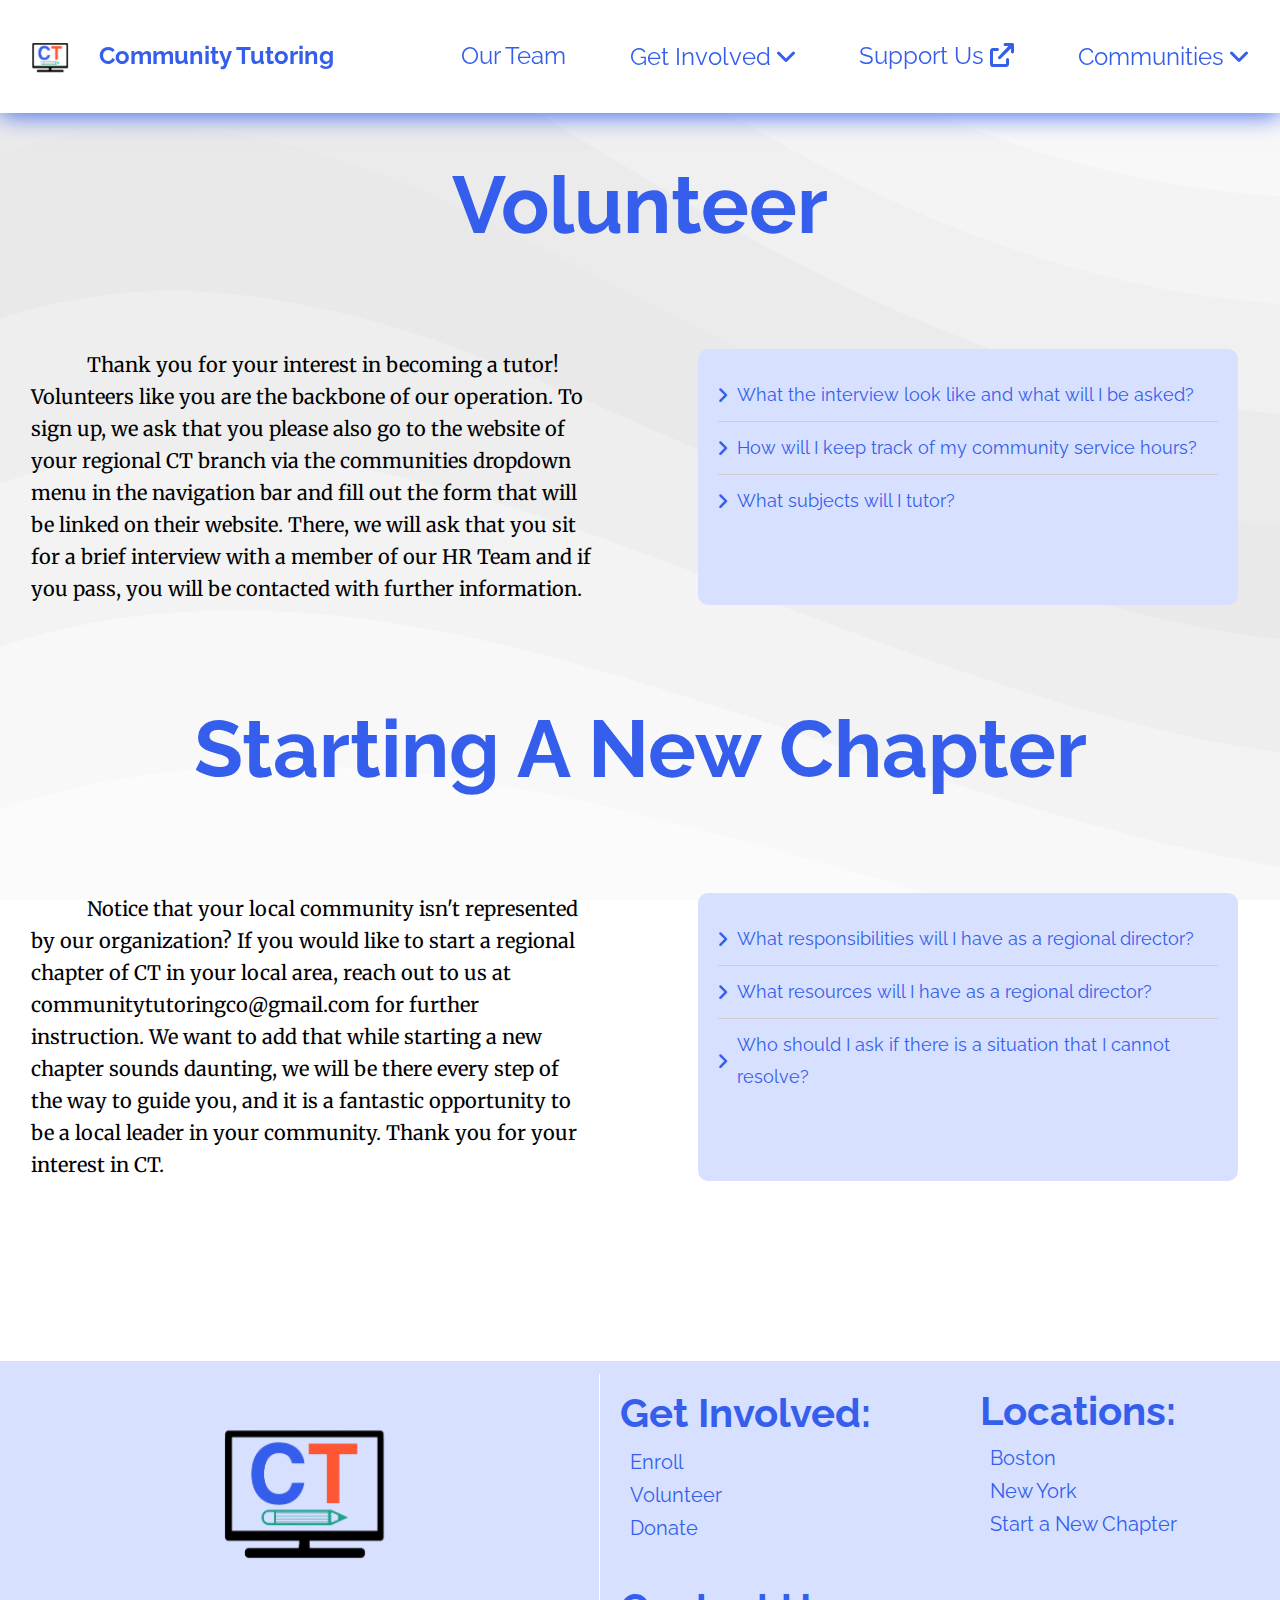
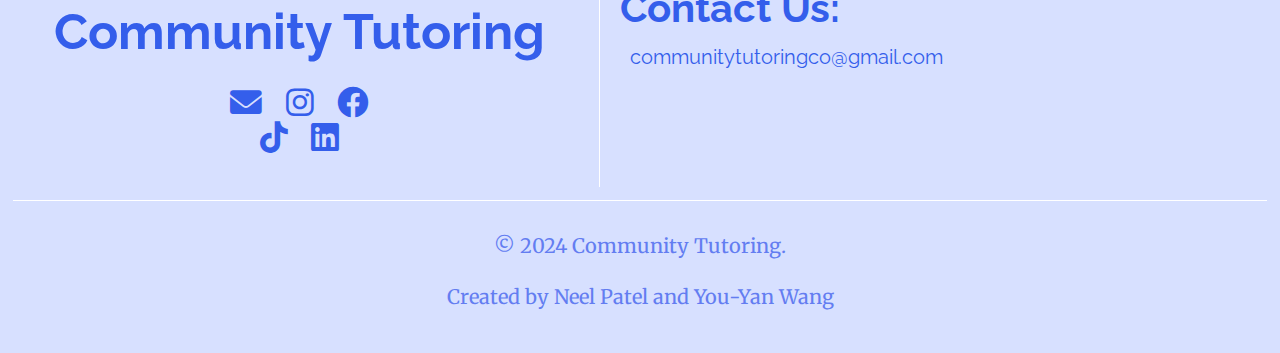
<file: volunteer.html>
<!DOCTYPE html>
<html lang="en">
<head>
    <meta charset="UTF-8">
    <meta name="viewport" content="width=device-width, initial-scale=1.0">
    <title>Community Tutoring | Volunteer</title>
    <link rel="icon" type="image/x-icon" href="images/whitebg.png">
    <link rel="stylesheet" href="css/style.css">
    <link rel="preconnect" href="https://fonts.googleapis.com">
    <link rel="preconnect" href="https://fonts.gstatic.com" crossorigin>
    <link href="https://fonts.googleapis.com/css2?family=Raleway:ital,wght@1,600&display=swap" rel="stylesheet">
    <link href="https://fonts.googleapis.com/css2?family=Merriweather:ital,wght@0,300;0,400;0,700;0,900;1,300;1,400;1,700;1,900&family=Raleway:ital,wght@1,600&display=swap" rel="stylesheet">
    <link rel="stylesheet" href="https://cdnjs.cloudflare.com/ajax/libs/font-awesome/4.7.0/css/font-awesome.min.css">
    <link rel="stylesheet" href="https://cdnjs.cloudflare.com/ajax/libs/font-awesome/6.0.0-beta3/css/all.min.css">
</head>
<body>

  <div class="topnav" id="myTopnav">
    <a class="home" style="float: left;" href="/">
      <img class="header-icon" src="images/ct-cropped.png">
      <strong>Community Tutoring</strong>
    </a>
    <a href="javascript:void(0);" class="icon" onclick="myFunction()">
      <i class="fa fa-bars"></i>
    </a>
    <div class="dropdown">
      <button class="dropbtn">Communities
        <i class="fa fa-angle-down"></i>
      </button>
      <div class="dropdown-content">
        <a href="https://bostoncommunitytutoring.org/" target="_blank">Boston <i class="fa-solid fa-arrow-up-right-from-square"></i></a>
        <a href="#">New York <i class="fa-solid fa-arrow-up-right-from-square"></i></a>
        <a href="volunteer.html#newChapter">New Chapter</a>
      </div>
    </div> 
    <a href="https://www.gofundme.com/f/raising-money-to-put-towards-improving-tutoring" target="_blank">Support Us  <i class="fa-solid fa-arrow-up-right-from-square"></i></a>
    <div class="dropdown">
      <button class="dropbtn">Get Involved
        <i class="fa fa-angle-down"></i>
      </button>
      <div class="dropdown-content">
        <a href="/enroll">Enroll</a>
        <a href="/volunteer">Volunteer</a>
      </div>
    </div> 
    <a href="/team">Our Team</a>
  </div>

  <h2>Volunteer</h2>
  <div class="pgrid">
    <p class="indent">Thank you for your interest in becoming a tutor! Volunteers like you are the backbone of our operation. To sign up, we ask that you please also go to the website of your regional CT branch via the communities dropdown menu in the navigation bar and fill out the form that will be linked on their website. There, we will ask that you sit for a brief interview with a member of our HR Team and if you pass, you will be contacted with further information.</p>
    <div class="faq-container">
      <div class="faq-item">
        <div class="faq-question">
          <i class="fas fa-angle-right icon"></i>
          What the interview look like and what will I be asked?
        </div>
        <div class="faq-answer">
          Someone from one of our HR teams will reach out with a Zoom link, and it will just be a quick 15 minute conversation about why you want to tutor and your academic history. Good luck!
        </div>
      </div>
      <div class="faq-item">
        <div class="faq-question">
          <i class="fas fa-angle-right icon"></i>
          How will I keep track of my community service hours?
        </div>
        <div class="faq-answer">
          We will provide each tutor with a personal log for their hours. To claim your hard-earned community service hours, simply email your regional director and they will sign the necessary documentation. 
        </div>
      </div>
      <div class="faq-item">
        <div class="faq-question">
          <i class="fas fa-angle-right icon"></i>
          What subjects will I tutor?
        </div>
        <div class="faq-answer">
          We will ask you for which subjects you feel comfortable teaching during the interview and the subsequent forms. We will then pair you with a child who needs tutoring in those subjects. 
        </div>
      </div>
    </div>
  </div>

  <h2 id="newChapter">Starting A New Chapter</h2>
  <div class="pgrid">
    <p class="indent">Notice that your local community isn't represented by our organization? If you would like to start a regional chapter of CT in your local area, reach out to us at communitytutoringco@gmail.com for further instruction. We want to add that while starting a new chapter sounds daunting, we will be there every step of the way to guide you, and it is a fantastic opportunity to be a local leader in your community. Thank you for your interest in CT. </p>
    <div class="faq-container">
      <div class="faq-item">
        <div class="faq-question">
          <i class="fas fa-angle-right icon"></i>
          What responsibilities will I have as a regional director?
        </div>
        <div class="faq-answer">
          As a regional director of Community Tutoring, you will have to reach out to local schools and community centers to recruit tutors and tutee signups. You will also manage an HR team and sign off on requested hours. If you need any help, we are always available!
        </div>
      </div>
      <div class="faq-item">
        <div class="faq-question">
          <i class="fas fa-angle-right icon"></i>
          What resources will I have as a regional director?
        </div>
        <div class="faq-answer">
          We will provide you with the framework for a successful chapter, most notably a Google Drive that will have every resource you might need to kickstart a new chapter. 
        </div>
      </div>
      <div class="faq-item">
        <div class="faq-question">
          <i class="fas fa-angle-right icon"></i>
          Who should I ask if there is a situation that I cannot resolve?
        </div>
        <div class="faq-answer">
          You should reach out to our HR team <a href="mailto:communitytutoringco@gmail.com">@communitytutoringco@gmail.com</a> with any specific questions. 
        </div>
      </div>
    </div>
  </div>

  <br><br><br><br>

<footer class="footer">
    <div class="footer-content">
        <div class="footer-section left">
            <a class="footer-text" href="/"><img class="footer-image" src="images/communitytutorlogo.png">
            <h1 style="text-align: center; line-height: 1.2; font-size: 50px; margin: 1%;">Community Tutoring</h1></a>
            <div class="social-icon-container">
              <a href="mailto:communitytutoringco@gmail.com" class="social-icon"><i class="fas fa-envelope"></i></a>
              <a href="https://www.instagram.com/communitytutoring/" class="social-icon" target="_blank"><i class="fab fa-instagram"></i></a>
              <a href="https://www.facebook.com/people/Community-Tutoring/61563821950179/" class="social-icon" target="_blank"><i class="fab fa-facebook"></i></a>
              <a href="https://www.tiktok.com/@bostoncommunitytutoring" class="social-icon" target="_blank"><i class="fab fa-tiktok"></i></a>
              <a href="https://www.linkedin.com/company/boston-community-tutoring/" class="social-icon" target="_blank"><i class="fa-brands fa-linkedin"></i></a>
            </div>
        </div>

        <div class="footer-section middle">
            <h6>Get Involved:</h6>
            <a href="/enroll" class="footer-text">Enroll</a>
            <br>
            <a href="/volunteer" class="footer-text">Volunteer</a>
            <br>
            <a href="https://www.gofundme.com/f/raising-money-to-put-towards-improving-tutoring" target="_blank" class="footer-text">Donate</a>
            <br>
            <br>
            <h6>Contact Us:</h6>
            <a href="mailto:communitytutoringco@gmail.com" class="footer-text">communitytutoringco@gmail.com</a>
        </div>

        <div class="footer-section right">
          <h6>Locations:</h6>
            <a href="https://bostoncommunitytutoring.org/" class="footer-text">Boston</a>
            <br>
            <a href="#" class="footer-text">New York</a>
            <br>
            <a href="volunteer.html#600" class="footer-text">Start a New Chapter</a>
            <br>
        </div>
    </div>
    
    <div class="footer-bottom">
        <p style="color: #637df1; margin: 1.5%;">© 2024 Community Tutoring.</p>
        <p style="color: #637df1; margin-top: 15px;">Created by Neel Patel and You-Yan Wang</p>
    </div>
</footer>


  <script src="js/index.js"></script>
  </body>
</html>
</file>
<file: css/style.css>
body {
  margin: 0;
  font-family: 'Raleway', 'Merriweather', sans-serif;
  color: #345EEB;
  text-align: center;
  line-height: 200%;
  background-color: #FFFFFF;
  background-image: url("data:image/svg+xml,%3Csvg xmlns='http://www.w3.org/2000/svg' width='100%25' height='100%25' viewBox='0 0 1600 800'%3E%3Cg fill-opacity='0.73'%3E%3Cpath fill='%23fafafa' d='M486 705.8c-109.3-21.8-223.4-32.2-335.3-19.4C99.5 692.1 49 703 0 719.8V800h843.8c-115.9-33.2-230.8-68.1-347.6-92.2C492.8 707.1 489.4 706.5 486 705.8z'/%3E%3Cpath fill='%23f5f5f5' d='M1600 0H0v719.8c49-16.8 99.5-27.8 150.7-33.5c111.9-12.7 226-2.4 335.3 19.4c3.4 0.7 6.8 1.4 10.2 2c116.8 24 231.7 59 347.6 92.2H1600V0z'/%3E%3Cpath fill='%23f1f1f1' d='M478.4 581c3.2 0.8 6.4 1.7 9.5 2.5c196.2 52.5 388.7 133.5 593.5 176.6c174.2 36.6 349.5 29.2 518.6-10.2V0H0v574.9c52.3-17.6 106.5-27.7 161.1-30.9C268.4 537.4 375.7 554.2 478.4 581z'/%3E%3Cpath fill='%23ececec' d='M0 0v429.4c55.6-18.4 113.5-27.3 171.4-27.7c102.8-0.8 203.2 22.7 299.3 54.5c3 1 5.9 2 8.9 3c183.6 62 365.7 146.1 562.4 192.1c186.7 43.7 376.3 34.4 557.9-12.6V0H0z'/%3E%3Cpath fill='%23E7E7E7' d='M181.8 259.4c98.2 6 191.9 35.2 281.3 72.1c2.8 1.1 5.5 2.3 8.3 3.4c171 71.6 342.7 158.5 531.3 207.7c198.8 51.8 403.4 40.8 597.3-14.8V0H0v283.2C59 263.6 120.6 255.7 181.8 259.4z'/%3E%3Cpath fill='%23ececec' d='M1600 0H0v136.3c62.3-20.9 127.7-27.5 192.2-19.2c93.6 12.1 180.5 47.7 263.3 89.6c2.6 1.3 5.1 2.6 7.7 3.9c158.4 81.1 319.7 170.9 500.3 223.2c210.5 61 430.8 49 636.6-16.6V0z'/%3E%3Cpath fill='%23f1f1f1' d='M454.9 86.3C600.7 177 751.6 269.3 924.1 325c208.6 67.4 431.3 60.8 637.9-5.3c12.8-4.1 25.4-8.4 38.1-12.9V0H288.1c56 21.3 108.7 50.6 159.7 82C450.2 83.4 452.5 84.9 454.9 86.3z'/%3E%3Cpath fill='%23f5f5f5' d='M1600 0H498c118.1 85.8 243.5 164.5 386.8 216.2c191.8 69.2 400 74.7 595 21.1c40.8-11.2 81.1-25.2 120.3-41.7V0z'/%3E%3Cpath fill='%23fafafa' d='M1397.5 154.8c47.2-10.6 93.6-25.3 138.6-43.8c21.7-8.9 43-18.8 63.9-29.5V0H643.4c62.9 41.7 129.7 78.2 202.1 107.4C1020.4 178.1 1214.2 196.1 1397.5 154.8z'/%3E%3Cpath fill='%23FFFFFF' d='M1315.3 72.4c75.3-12.6 148.9-37.1 216.8-72.4h-723C966.8 71 1144.7 101 1315.3 72.4z'/%3E%3C/g%3E%3C/svg%3E");
  background-attachment: fixed;
  background-size: cover;
  background-repeat: no-repeat;
  overflow-x: hidden;
  -webkit-font-smoothing: antialiased;
  -moz-osx-font-smoothing: grayscale;
}

hr {
  border: 2px solid #345EEB;
  margin: 8%;
  border-radius: 1px; /* Adding border-radius for a smoother look */
}

img {
  height: 300px;
  width: auto;
  backface-visibility: hidden; /* Standard backface-visibility */
  -webkit-backface-visibility: hidden; /* Fix for image flickering in WebKit browsers */
  -ms-interpolation-mode: bicubic; /* Improves image rendering in IE */
}

strong {
  color: #345EEB;
  font-weight: bold;
}

a {
  text-decoration: none;
}

/*-------------------------------------------------------------------------------*/
/*Top navigation basic styling */
.topnav {
  overflow: hidden;
  background-color: white;
  position: sticky;
  top: 0;
  box-shadow: 0px 1px 24px #345EEB;
  z-index: 1;
  font-size: 24px;
}

.topnav a {
  float: right;
  color: #345EEB;
  text-align: center;
  padding: 40px 32px;
  transition: text-decoration 700ms ease, padding 1s ease-in-out, width 1s ease;
  -webkit-transition: text-decoration 700ms ease, padding 1s ease-in-out, width 1s ease; /* For Safari */
}

.topnav a.home {
  background-color: white;
  color: #345EEB;
  text-align: center;
  padding: 40px 32px;
  font-size: 24px;
}

.topnav a:hover {
  color: #637df1;
  cursor: pointer;
}

.topnav a.active {
  color: #637df1;
}

.dropdown {
  float: right;
}

.dropdown .dropbtn {
  font-size: 24px;
  border: none;
  outline: none;
  color: #345EEB;
  padding: 42px 32px;
  background-color: inherit;
  font-family: inherit;
  margin: 0;
  text-decoration: underline transparent;
  transition: text-decoration 700ms ease, padding 1s ease-in-out;
  -webkit-transition: text-decoration 700ms ease, padding 1s ease-in-out; /* For Safari */
}

.navbar a:hover,
.dropdown:hover .dropbtn {
  color: #637df1;
  cursor: pointer;
}

.dropdown-content {
  display: none;
  position: fixed;
  background-color: #f9f9f9;
  min-width: 210px;
  box-shadow: 0px 8px 16px 0px rgba(0, 0, 0, 0.2);
  z-index: 2;
}

.dropdown-content a {
  float: none;
  color: #345EEB;
  padding: 12px 16px;
  text-decoration: none;
  display: block;
  text-align: center;
  font-size: 20px;
}

.dropdown-content a:hover {
  background-color: #ddd;
  color: #345EEB;
}

.dropdown:hover .dropdown-content {
  display: block;
}

.fa {
  transition: transform 500ms;
  -webkit-transition: transform 500ms; /* For Safari */
}

.dropdown:hover .fa {
  transform: rotate(-180deg);
  -webkit-transform: rotate(-180deg); /* For Safari */
}

/* Hide the link that should open and close the topnav on small screens */
.topnav .icon {
  display: none;
}

.header-icon {
  height: 29px;
  vertical-align: middle;
  padding-right: 25px;
}

/* Responsive Design */
@media screen and (max-width: 1200px) {
  .topnav a:not(:first-child), .dropdown .dropbtn {
    display: none;
  }
  .topnav a.icon {
    float: right;
    display: block;
    transition: all 800ms ease-in-out;
    -webkit-transition: all 800ms ease-in-out; /* For Safari */
  }
  .topnav a.home {
    font-size: 4vw;
    padding-right: 0%;
  }
}

/* Responsive Navbar */
@media screen and (max-width: 1200px) {
  .topnav.responsive {
    position: fixed;
    top: 0;
    right: 0;
    width: 40vw; /* Adjust width */
    overflow: visible;
    height: 100vh;
    background-color: rgba(54, 94, 235, 0.4);
    backdrop-filter: blur(15px);
    -webkit-backdrop-filter: blur(15px); /* For Safari */
    display: flex; /* For changing order */
    flex-direction: column;
  }

  .topnav.responsive a.home {
    background-color: white;
    text-align: left;
    width: 100vw;
    padding: 24px;
    left: 0;
    margin-left: -60vw; /* Adjust margin */
    right: 0;
    box-shadow: 0px 1px 24px #345EEB;
    color: #345EEB;
  }

  .topnav.responsive a.icon {
    position: absolute;
    right: 0;
    top: 0;
    background-color: rgba(255, 255, 255, 0);
    color: #345EEB;
    padding: 24px;
    transform: rotate(180deg);
    -webkit-transform: rotate(180deg); /* For Safari */
  }

  .topnav.responsive a {
    float: none;
    display: block;
    text-align: right;
    right: 0;
    padding: 12px 24px; /* Reduced padding for smaller vertical spacing */
    color: white;
  }

  /* Reordering elements */
  .topnav.responsive a[href="/team"] { order: 2; } /* Our Team */
  .topnav.responsive .dropdown:nth-of-type(2) { order: 3; } /* Get Involved */
  .topnav.responsive a[href="https://www.gofundme.com/f/raising-money-to-put-towards-improving-tutoring"] { order: 4; } /* Support Us */
  .topnav.responsive .dropdown:nth-of-type(1) { order: 5; } /* Communities */

  .topnav.responsive a:hover, 
  .topnav.responsive .dropbtn:hover {
    text-decoration-color: white;
  }

  .topnav.responsive .dropdown .dropbtn {
    display: block;
    width: 100%;
    text-align: right;
    padding: 12px 24px; /* Reduced padding */
    color: white;
  }

  .topnav.responsive .dropdown {
    float: none;
    text-align: right;
  }

  .topnav.responsive .dropdown-content {
    position: relative;
    text-align: right;
    box-shadow: none;
    background-color: rgba(54, 94, 235, 0.4);
  }

  .topnav.responsive .dropdown-content a {
    text-align: left;
  }

  .topnav.responsive .dropdown-content a:hover {
    background-color: rgba(54, 94, 235, 0.7);   
  }

  @media screen and (max-width: 400px) {
    .topnav.responsive .dropbtn, 
    .topnav.responsive a {
      font-size: 15px;
    }
    
    .topnav.responsive .dropdown-content a {
      font-size: 15px;
      padding: 24px;
    }
  }
}

:target::before {
  content: "";
  display: block;
  height: 120px; /* Adjust this to the height of your fixed navbar */
  margin-top: -120px; /* Same value as above */
}


/*-------------------------------------------------------------------------------*/
/* Footer basic styling */
.footer {
  width: 100%;
  background-color: #D7E0FF;
  color: #345EEB;
  font-size: 24px;
}

.footer-content {
  display: flex;
  justify-content: space-between; /* Space out the left, middle, and right sections */
  width: 100%;
  max-width: 100%;
  text-align: left;
}

.footer-section {
  padding: 20px;
}

.left {
  width: 50%;
  border-right: 1px solid #fff;
  display: flex;
  flex-direction: column; /* Stack items vertically */
  justify-content: center; /* Center contents vertically */
  align-items: center; /* Center contents horizontally */
  text-align: center;
  margin-top: 1%;
  margin-bottom: 1%;
}

.middle {
  width: 25%;
  text-align: left; /* Maintain left alignment */
}

.right {
  width: 25%;
  text-align: left; /* Maintain left alignment */
}

.footer-bottom {
  text-align: center; /* Center the text */
  border-top: 1px solid #fff;
  padding: 10px 0;
  margin-left: 1%;
  margin-right: 1%;
}

.footer-bottom p {
  color: #637df1;
  margin-bottom: 30px;
}

@media (max-width: 768px) {
  .footer-content {
    flex-direction: column;
    align-items: center; /* Center the sections on smaller screens */
  }
  
  .footer-section {
    width: 100%;
    border-right: none;
    border-bottom: 1px solid #fff;
  }
  
  .footer-section:last-child {
    border-bottom: none;
  }

  .middle {
    margin-left: 30px;
  }
  .right {
    margin-left: 30px; 
  }

  .footer-bottom {
    border-top: 1px solid #fff;
  }
}

.social-icon-container {
  width: auto; /* Let it adjust based on content */
  text-align: center;
  margin: 10px auto;
}

.social-icon {
  display: inline-block;
  margin: 0 5%; /* Adjust horizontal spacing */
  color: #345eeb;
  font-size: 132%;
  text-decoration: none;
}

.social-icon:hover {
  color: #ccc;
  cursor: pointer;
}

.footer-text {
  text-align: left; /* Keep original left alignment */
  color: #345eeb;
  font-size: 20px;
  text-decoration: none;
  margin: 10px;
}

.footer-text:hover {
  color: #637df1;
  cursor: pointer;
}

.footer-image {
  display: block;
  margin-left: auto;
  margin-right: auto;
  width: 50%; /* Keep it centered within the left box */
  height: auto;
}


/*-------------------------------------------------------------------------------*/
.diag {
  display: grid;
  grid-template-columns: 50% 50%;
  position: absolute;
  width: 100%;
  height: 110%;
  background: linear-gradient(335deg, transparent 49.6%, #345EEB 0.1%, rgba(54, 94, 235, 0.2) 50%);
}

.diagtext {
  text-align: left;
  font-size: 60px;
  color: #345EEB;
  line-height: 100%;
  padding-top: 10%;
  padding-left: 10%;
}

.diagtext h4 {
  font-size: 24px;
}

.diagimage img {
  padding-top: 30%;
  padding-left: 50%;
  height: 420px;
  width: auto;
  transform: translate(-20%, 5%);
  -webkit-transform: translate(-20%, 5%); /* For Safari */
}

@media (max-width: 1000px) {
  .optional {
    display: none;
  }
  .diagimage img {
    display: none;
  }
  .diag {
    grid-template-columns: 1fr;
    height: 50%;
  }
  .diagtext br {
    display: none;
  }
  .diagtext {
    font-size: 9vw;
  }
  .spacer {
    max-height: 9vh;
  }
}

@media (max-width: 600px) {
  .optional {
    display: none;
  }
  .diagimage img {
    display: none;
  }
  .diag {
    grid-template-columns: 1fr;
    height: 40%;
  }
  .diagtext br {
    display: none;
  }
  .diagtext {
    font-size: 9vw;
  }
  .diagtext h4 {
    font-size: 4vw;
    padding-top: 4vh;
    width: 50%;
    text-align: right;
    transform: translateX(90%);
    -webkit-transform: translateX(90%); /* For Safari */
  }
  .spacer {
    display: none;
  }
}

/*-------------------------------------------------------------------------------*/
/* Subheadings basic style */
h2 {
  text-align: center;
  font-size: 80px;
  color: #345EEB;
  line-height: 1.5;
  margin: 2.5%;
}

@media (max-width: 600px) {
  h2{
    font-size: 60px;
  }
}

h3 {
  text-align: center;
  font-size: 50px;
  line-height: 1.2;
  color: #345EEB;
}

h4 {
  font-size: 20px;
  color: black;
}

h5 {
  font-size: 50px;
  color: #345EEB;
  margin: 5%;
}

h6 {
  font-size: 40px;
  color: #345eeb;
  margin-top: 5%;
  margin-bottom: 5%;
}

/*-------------------------------------------------------------------------------*/
/* Paragraph basic style */
p {
  font-family: "Merriweather", serif;
  text-align: center;
  font-size: 20px;
  color: #000000;
  padding: 0 5%;
}

.indent {
  text-indent: 10%;
  text-align: left;
}

.pgrid {
  display: grid;
  grid-template-columns: 1fr 1fr;
  gap: 2rem; /* Added gap for better spacing between columns */
  position: relative;
  padding: 2rem 0; /* Added padding for consistent spacing around the section */
}

@media screen and (max-width: 800px) {
  .pgrid {
    grid-template-columns: 1fr;
    gap: 1.5rem; /* Adjusted gap for smaller screens */
  }

  .aboutus-1 { order: 0; }
  .aboutdesc-1 { order: 1; }
  .aboutus-2 { order: 2; }
  .aboutdesc-2 { order: 3; }

  .pgrid p {
    font-size: 4vw;
    padding: 0 8%; /* Increased padding for readability on smaller screens */
  }

  .pgrid h3 {
    font-size: 8vw; /* Reduced font size for better heading visibility */
    margin-bottom: 1rem; /* Added margin for spacing */
  }
}

/*-------------------------------------------------------------------------------*/
/* Our team grid style */
.team {
  display: grid;
  grid-template-columns: repeat(3, 1fr);
  justify-content: center;
  gap: 30px;
  padding-top: 30px;
  padding-left: 10%;
  padding-right: 10%;
}

@media (max-width: 768px) {
  .team {
    grid-template-columns: 1fr; /* Stacks members in a single column */
    padding-left: 5%;
    padding-right: 5%;
  }
}

.member {
  border-radius: 25px;
  border: 2px solid #345EEB;
  padding: 10px;
  transition: box-shadow 0.5s ease;
  box-shadow: 0px 0px 0px #345EEB;
}

.member:hover {
  box-shadow: 0px 1px 16px #345EEB;
}

.picture {
  border-radius: 15px;
  display: block;
  margin-left: auto;
  margin-right: auto;
  width: 200px;
  height: 200px;
  object-fit: cover;
  margin-top: 15px;
}
/*-------------------------------------------------------------------------------*/
/* Subjects list style */
.subjects {
  display: grid;
  grid-template-columns: repeat(5, 1fr);
  gap: 20px;
  padding: 30px 10%;
}

.flip-box {
  height: 300px;
  perspective: 1000px;
}

.flip-box-inner {
  width: 100%;
  height: 100%;
  transition: transform 0.6s ease;
  transform-style: preserve-3d;
}

.flip-box:hover .flip-box-inner {
  transform: rotateY(180deg);
  -webkit-transform: rotateY(180deg);
}

.flip-box-front,
.flip-box-back {
  position: absolute;
  width: 100%;
  height: 100%;
  backface-visibility: hidden;
  border-radius: 15px;
  padding: 15px;
  box-sizing: border-box;
}

.flip-box-front {
  display: flex;
  justify-content: center;
  align-items: center;
  background-color: #D7E0FF;
  text-align: center;
}

.flip-box-back {
  display: flex;
  justify-content: center;
  align-items: center;
  background-color: #345EEB;
  color: white;
  transform: rotateY(180deg);
  -webkit-transform: rotateY(180deg);
  text-align: center;
}

.flip-box-back ul {
  list-style-type: disc;
  padding-left: 20px;
  margin: 0;
  text-align: left;
}

.subjects-container {
  display: none;
}

@media screen and (max-width: 1000px) {
  .subjects {
    display: none;
  }

  .subjects-container {
    display: block;
    background: #D7E0FF;
    border-radius: 10px;
    padding: 20px;
    max-width: 80%;
    margin: 20px auto;
  }

  .subject-item {
    border-bottom: 1px solid #ccc;
    padding: 10px 0;
    cursor: pointer;
  }

  .subject-item:last-child {
    border-bottom: none;
  }

  .subject-header {
    display: flex;
    align-items: center;
    font-size: 18px;
  }

  .subject-header .icon {
    margin-right: 10px;
    transition: transform 0.3s;
  }

  .subject-list {
    display: none;
    text-align: left;
    padding-left: 26px;
    margin-top: 10px;
    font-size: 16px;
  }

  .subject-item.active .subject-list {
    display: block;
  }

  .subject-item.active .icon {
    transform: rotate(90deg);
    -webkit-transform: rotate(90deg);
  }
}



/*-------------------------------------------------------------------------------*/
/* Partners animation */
.scroller {
  max-width: 85vw;
  margin-top: 10px;
  margin: 0 auto;
  overflow: hidden;
}

.scroller__inner {
  padding-block: 1rem;
  display: flex;
  flex-wrap: wrap;
  align-items: center;
  gap: 2rem;
}

.scroller[data-animated="true"] {
  overflow: hidden;
  -webkit-mask: linear-gradient(90deg,
      transparent,
      white 20%,
      white 80%,
      transparent);
  mask: linear-gradient(90deg, transparent, white 20%, white 80%, transparent);
}

.scroller[data-animated="true"] .scroller__inner {
  padding: 1rem 0;
  width: max-content;
  flex-wrap: nowrap;
  animation: scroll var(--_animation-duration, 40s) var(--_animation-direction, forwards) linear infinite;
}

.scroller[data-direction="right"] {
  --_animation-direction: reverse;
}

.scroller[data-direction="left"] {
  --_animation-direction: forwards;
}

.scroller[data-speed="fast"] {
  --_animation-duration: 20s;
}

.scroller[data-speed="slow"] {
  --_animation-duration: 60s;
}

@keyframes scroll {
  100% {
    transform: translateX(calc(-50% - 1rem));
  }
}

.tag-list {
  list-style: none;
  display: flex;
  margin: 0;
  padding: 0;
  place-content: center;
}

.tag-list li {
  display: flex;
  align-items: center;
  justify-content: center;
}

.scroller__inner a img {
  height: 120px;
  width: auto;
  filter: grayscale(100%);
  transition: filter 0.3s ease;
}

.scroller__inner a img:hover {
  filter: grayscale(0%);
}

@media (max-width: 600px) {
  .scroller__inner a img {
    height: 90px;
  }
}

/*-------------------------------------------------------------------------------*/
/*Bio Modals*/

.modal {
  display: none; 
  position: fixed; 
  z-index: 1000; 
  left: 0;
  top: 0;
  width: 100%; 
  height: 100%; 
  overflow: auto; 
  background-color: rgba(0,0,0,0.5); 
}

.openModal {
  font-family: inherit;
  display: inline-block;
  margin-bottom: 20px;
  padding: 10px 20px;
  background-color: #345EEB;
  color: white;
  border: none;
  border-radius: 15px;
  cursor: pointer;
}

.modal-content {
  background-color: #fefefe;
  margin: 15% auto; 
  padding: 20px;
  border: 1px solid #888;
  width: 80%;
  border-radius: 15px;
  box-shadow: 0 4px 8px 0 rgba(0,0,0,0.2),0 6px 20px 0 rgba(0,0,0,0.19);
}


.close {
  color: #aaa;
  float: right;
  font-size: 28px;
  font-weight: bold;
}

.close:hover,
.close:focus {
  color: black;
  text-decoration: none;
  cursor: pointer;
}

.modal-header {
  padding: 2px 10px;
  background-color: #D7E0FF;
  color: #345EEB;
  border-radius: 15px;
}

/* Modal Body */
.modal-body {padding: 2px 16px;}
/*------------------------------------------*/
/* FAQ Boxes */
.faq-container {
  background: #D7E0FF;
  border-radius: 10px;
  padding: 20px;
  max-width: 600px;
  margin: 20px auto;
  width: 80%;
  height: auto;
}
.faq-item {
  border-bottom: 1px solid #ccc;
  padding: 10px 0;
  cursor: pointer;
}
.faq-item:last-child {
  border-bottom: none;
}
.faq-question {
  display: flex;
  align-items: center;
  text-align: left;
  font-size: 18px;
}
.faq-question .icon {
  margin-right: 10px;
  transition: transform 0.3s;
}
.faq-answer {
  display: none;
  padding-left: 26px;
  margin-top: 10px;
  font-size: 16px;
  text-align: left;
}
.faq-item.active .faq-answer {
  display: block;
}
.faq-item.active .faq-question .icon {
  transform: rotate(90deg);
  -webkit-transform: rotate(90deg);
}

/*------------------------------------------*/
/* Location Window */
.location-container {
  display: flex;
  height: 100vh;
}

.location-left, .location-right {
  /*border: 2px solid red;*/
}

.location-left {
  width: 25%;
  display: flex;
  flex-direction: column;
  align-items: center;
  justify-content: center;
}

.location-button {
  width: 125px;
  height: 125px;
  border-radius: 25px;
  background-color: #D7E0FF;
  color: #345EEB;
  font-size: 14px;
  border: 0px;
  transition: all 0.4s ease-in-out;
  font-family: 'Raleway', 'Merriweather';
  margin-bottom: 5%;
}

.location-button:last-child {
  margin-bottom: 0;
}

.location-button:hover {
  color: white;
  background-color: #345EEB;
}

.location-right {
  width: 75%;
  display: flex;
  align-items: center;
  justify-content: center;
  box-sizing: border-box;
  padding: 5%;
  position: relative;
}

.location-stats-image {
  width: 100%;
  height: 100%;
  padding: 5%;
  display: none; /* Hide by default */
  align-items: center;
  justify-content: center;
  border-radius: 10px;
}

.location-stats-image img {
  height: 100%; /* Ensure the image fits the height of the container */
  width: auto; /* Allow the width to adjust proportionally */
  border-radius: 10px; /* Ensure the border radius is applied to the image */
  box-sizing: border-box; /* Ensure padding and border are included in the element's total width and height */
}

.active-button {
  color: white !important;
  background-color: #345EEB !important;
}

.boston img{
  border: 5px solid rgb(17, 85, 204);
  box-sizing: border-box;
}

.newyork img{
  border: 5px solid #f1c231;
  box-sizing: border-box;
}

.chicago img{
  border: 5px solid rgb(204, 0, 0);
  box-sizing: border-box;
}

.total img{
  border: 5px solid #345eeb;
  box-sizing: border-box;
}
/* Responsive Design */
@media (max-width: 1000px) {
  .location-container {
      flex-direction: column;
      height: auto;
  }

  .location-left {
      width: 100%;
      flex-direction: row;
      flex-wrap: wrap;
      justify-content: center;
  }

  .location-button {
      width: 100px;
      height: 100px;
      margin: 5px;
  }

  .location-right {
      width: 100%;
      padding: 0;
  }

  .location-stats-image {
      width: 100%;
      padding: 10px;
      display: none;
      margin-top: 10%;
      margin-bottom: 10%;
      margin-left: 5%;
      margin-right: 5%;
  }

  .location-stats-image img {
      height: 67.5vw; /* Ensure the image fits the height of the container */
      width: 90vw; /* Allow the width to adjust proportionally */
      border-radius: 10px; /* Apply the same border-radius to the image */
  }

}
</file>
<file: style.css>
body {
  margin: 0;
  font-family: 'Raleway', 'Merriweather', sans-serif;
  color: #345EEB;
  text-align: center;
  line-height: 200%;
  background-color: #FFFFFF;
  background-image: url("data:image/svg+xml,%3Csvg xmlns='http://www.w3.org/2000/svg' width='100%25' height='100%25' viewBox='0 0 1600 800'%3E%3Cg fill-opacity='0.73'%3E%3Cpath fill='%23fafafa' d='M486 705.8c-109.3-21.8-223.4-32.2-335.3-19.4C99.5 692.1 49 703 0 719.8V800h843.8c-115.9-33.2-230.8-68.1-347.6-92.2C492.8 707.1 489.4 706.5 486 705.8z'/%3E%3Cpath fill='%23f5f5f5' d='M1600 0H0v719.8c49-16.8 99.5-27.8 150.7-33.5c111.9-12.7 226-2.4 335.3 19.4c3.4 0.7 6.8 1.4 10.2 2c116.8 24 231.7 59 347.6 92.2H1600V0z'/%3E%3Cpath fill='%23f1f1f1' d='M478.4 581c3.2 0.8 6.4 1.7 9.5 2.5c196.2 52.5 388.7 133.5 593.5 176.6c174.2 36.6 349.5 29.2 518.6-10.2V0H0v574.9c52.3-17.6 106.5-27.7 161.1-30.9C268.4 537.4 375.7 554.2 478.4 581z'/%3E%3Cpath fill='%23ececec' d='M0 0v429.4c55.6-18.4 113.5-27.3 171.4-27.7c102.8-0.8 203.2 22.7 299.3 54.5c3 1 5.9 2 8.9 3c183.6 62 365.7 146.1 562.4 192.1c186.7 43.7 376.3 34.4 557.9-12.6V0H0z'/%3E%3Cpath fill='%23E7E7E7' d='M181.8 259.4c98.2 6 191.9 35.2 281.3 72.1c2.8 1.1 5.5 2.3 8.3 3.4c171 71.6 342.7 158.5 531.3 207.7c198.8 51.8 403.4 40.8 597.3-14.8V0H0v283.2C59 263.6 120.6 255.7 181.8 259.4z'/%3E%3Cpath fill='%23ececec' d='M1600 0H0v136.3c62.3-20.9 127.7-27.5 192.2-19.2c93.6 12.1 180.5 47.7 263.3 89.6c2.6 1.3 5.1 2.6 7.7 3.9c158.4 81.1 319.7 170.9 500.3 223.2c210.5 61 430.8 49 636.6-16.6V0z'/%3E%3Cpath fill='%23f1f1f1' d='M454.9 86.3C600.7 177 751.6 269.3 924.1 325c208.6 67.4 431.3 60.8 637.9-5.3c12.8-4.1 25.4-8.4 38.1-12.9V0H288.1c56 21.3 108.7 50.6 159.7 82C450.2 83.4 452.5 84.9 454.9 86.3z'/%3E%3Cpath fill='%23f5f5f5' d='M1600 0H498c118.1 85.8 243.5 164.5 386.8 216.2c191.8 69.2 400 74.7 595 21.1c40.8-11.2 81.1-25.2 120.3-41.7V0z'/%3E%3Cpath fill='%23fafafa' d='M1397.5 154.8c47.2-10.6 93.6-25.3 138.6-43.8c21.7-8.9 43-18.8 63.9-29.5V0H643.4c62.9 41.7 129.7 78.2 202.1 107.4C1020.4 178.1 1214.2 196.1 1397.5 154.8z'/%3E%3Cpath fill='%23FFFFFF' d='M1315.3 72.4c75.3-12.6 148.9-37.1 216.8-72.4h-723C966.8 71 1144.7 101 1315.3 72.4z'/%3E%3C/g%3E%3C/svg%3E");
  background-attachment: fixed;
  background-size: cover;
  background-repeat: no-repeat;
  overflow-x: hidden;
  -webkit-font-smoothing: antialiased;
  -moz-osx-font-smoothing: grayscale;
}

hr {
  border: 2px solid #345EEB;
  margin: 8%;
  border-radius: 1px; /* Adding border-radius for a smoother look */
}

img {
  height: 300px;
  width: auto;
  backface-visibility: hidden; /* Standard backface-visibility */
  -webkit-backface-visibility: hidden; /* Fix for image flickering in WebKit browsers */
  -ms-interpolation-mode: bicubic; /* Improves image rendering in IE */
}

strong {
  color: #345EEB;
  font-weight: bold;
}

a {
  text-decoration: none;
}

/*-------------------------------------------------------------------------------*/
/*Top navigation basic styling */
.topnav {
  overflow: hidden;
  background-color: white;
  position: sticky;
  top: 0;
  box-shadow: 0px 1px 24px #345EEB;
  z-index: 1;
  font-size: 24px;
}

.topnav a {
  float: right;
  color: #345EEB;
  text-align: center;
  padding: 40px 32px;
  transition: text-decoration 700ms ease, padding 1s ease-in-out, width 1s ease;
  -webkit-transition: text-decoration 700ms ease, padding 1s ease-in-out, width 1s ease; /* For Safari */
}

.topnav a.home {
  background-color: white;
  color: #345EEB;
  text-align: center;
  padding: 40px 32px;
  font-size: 24px;
}

.topnav a:hover {
  color: #637df1;
  cursor: pointer;
}

.topnav a.active {
  color: #637df1;
}

.dropdown {
  float: right;
}

.dropdown .dropbtn {
  font-size: 24px;
  border: none;
  outline: none;
  color: #345EEB;
  padding: 42px 32px;
  background-color: inherit;
  font-family: inherit;
  margin: 0;
  text-decoration: underline transparent;
  transition: text-decoration 700ms ease, padding 1s ease-in-out;
  -webkit-transition: text-decoration 700ms ease, padding 1s ease-in-out; /* For Safari */
}

.navbar a:hover,
.dropdown:hover .dropbtn {
  color: #637df1;
  cursor: pointer;
}

.dropdown-content {
  display: none;
  position: fixed;
  background-color: #f9f9f9;
  min-width: 210px;
  box-shadow: 0px 8px 16px 0px rgba(0, 0, 0, 0.2);
  z-index: 2;
}

.dropdown-content a {
  float: none;
  color: #345EEB;
  padding: 12px 16px;
  text-decoration: none;
  display: block;
  text-align: center;
  font-size: 20px;
}

.dropdown-content a:hover {
  background-color: #ddd;
  color: #345EEB;
}

.dropdown:hover .dropdown-content {
  display: block;
}

.fa {
  transition: transform 500ms;
  -webkit-transition: transform 500ms; /* For Safari */
}

.dropdown:hover .fa {
  transform: rotate(-180deg);
  -webkit-transform: rotate(-180deg); /* For Safari */
}

/* Hide the link that should open and close the topnav on small screens */
.topnav .icon {
  display: none;
}

.header-icon {
  height: 29px;
  vertical-align: middle;
  padding-right: 25px;
}

/* Responsive Design */
@media screen and (max-width: 1200px) {
  .topnav a:not(:first-child), .dropdown .dropbtn {
    display: none;
  }
  .topnav a.icon {
    float: right;
    display: block;
    transition: all 800ms ease-in-out;
    -webkit-transition: all 800ms ease-in-out; /* For Safari */
  }
  .topnav a.home {
    font-size: 4vw;
    padding-right: 0%;
  }
}

/* Responsive Navbar */
@media screen and (max-width: 1200px) {
  .topnav.responsive {
    position: fixed;
    top: 0;
    right: 0;
    width: 40vw; /* Adjust width */
    overflow: visible;
    height: 100vh;
    background-color: rgba(54, 94, 235, 0.4);
    backdrop-filter: blur(15px);
    -webkit-backdrop-filter: blur(15px); /* For Safari */
    display: flex; /* For changing order */
    flex-direction: column;
  }

  .topnav.responsive a.home {
    background-color: white;
    text-align: left;
    width: 100vw;
    padding: 24px;
    left: 0;
    margin-left: -60vw; /* Adjust margin */
    right: 0;
    box-shadow: 0px 1px 24px #345EEB;
    color: #345EEB;
  }

  .topnav.responsive a.icon {
    position: absolute;
    right: 0;
    top: 0;
    background-color: rgba(255, 255, 255, 0);
    color: #345EEB;
    padding: 24px;
    transform: rotate(180deg);
    -webkit-transform: rotate(180deg); /* For Safari */
  }

  .topnav.responsive a {
    float: none;
    display: block;
    text-align: right;
    right: 0;
    padding: 12px 24px; /* Reduced padding for smaller vertical spacing */
    color: white;
  }

  /* Reordering elements */
  .topnav.responsive a[href="team.html"] { order: 2; } /* Our Team */
  .topnav.responsive .dropdown:nth-of-type(2) { order: 3; } /* Get Involved */
  .topnav.responsive a[href="https://www.gofundme.com/f/raising-money-to-put-towards-improving-tutoring"] { order: 4; } /* Support Us */
  .topnav.responsive .dropdown:nth-of-type(1) { order: 5; } /* Communities */

  .topnav.responsive a:hover, 
  .topnav.responsive .dropbtn:hover {
    text-decoration-color: white;
  }

  .topnav.responsive .dropdown .dropbtn {
    display: block;
    width: 100%;
    text-align: right;
    padding: 12px 24px; /* Reduced padding */
    color: white;
  }

  .topnav.responsive .dropdown {
    float: none;
    text-align: right;
  }

  .topnav.responsive .dropdown-content {
    position: relative;
    text-align: right;
    box-shadow: none;
    background-color: rgba(54, 94, 235, 0.4);
  }

  .topnav.responsive .dropdown-content a {
    text-align: left;
  }

  .topnav.responsive .dropdown-content a:hover {
    background-color: rgba(54, 94, 235, 0.7);   
  }

  @media screen and (max-width: 400px) {
    .topnav.responsive .dropbtn, 
    .topnav.responsive a {
      font-size: 15px;
    }
    
    .topnav.responsive .dropdown-content a {
      font-size: 15px;
      padding: 24px;
    }
  }
}

:target::before {
  content: "";
  display: block;
  height: 120px; /* Adjust this to the height of your fixed navbar */
  margin-top: -120px; /* Same value as above */
}


/*-------------------------------------------------------------------------------*/
/* Footer basic styling */
.footer {
  width: 100%;
  background-color: #D7E0FF;
  color: #345EEB;
  font-size: 24px;
}

.footer-content {
  display: flex;
  justify-content: space-between; /* Space out the left, middle, and right sections */
  width: 100%;
  max-width: 100%;
  text-align: left;
}

.footer-section {
  padding: 20px;
}

.left {
  width: 50%;
  border-right: 1px solid #fff;
  display: flex;
  flex-direction: column; /* Stack items vertically */
  justify-content: center; /* Center contents vertically */
  align-items: center; /* Center contents horizontally */
  text-align: center;
  margin-top: 1%;
  margin-bottom: 1%;
}

.middle {
  width: 25%;
  text-align: left; /* Maintain left alignment */
}

.right {
  width: 25%;
  text-align: left; /* Maintain left alignment */
}

.footer-bottom {
  text-align: center; /* Center the text */
  border-top: 1px solid #fff;
  padding: 10px 0;
  margin-left: 1%;
  margin-right: 1%;
}

.footer-bottom p {
  color: #637df1;
  margin-bottom: 30px;
}

@media (max-width: 768px) {
  .footer-content {
    flex-direction: column;
    align-items: center; /* Center the sections on smaller screens */
  }
  
  .footer-section {
    width: 100%;
    border-right: none;
    border-bottom: 1px solid #fff;
  }
  
  .footer-section:last-child {
    border-bottom: none;
  }

  .middle {
    margin-left: 30px;
  }
  .right {
    margin-left: 30px; 
  }

  .footer-bottom {
    border-top: 1px solid #fff;
  }
}

.social-icon-container {
  width: auto; /* Let it adjust based on content */
  text-align: center;
  margin: 10px auto;
}

.social-icon {
  display: inline-block;
  margin: 0 5%; /* Adjust horizontal spacing */
  color: #345eeb;
  font-size: 132%;
  text-decoration: none;
}

.social-icon:hover {
  color: #ccc;
  cursor: pointer;
}

.footer-text {
  text-align: left; /* Keep original left alignment */
  color: #345eeb;
  font-size: 20px;
  text-decoration: none;
  margin: 10px;
}

.footer-text:hover {
  color: #637df1;
  cursor: pointer;
}

.footer-image {
  display: block;
  margin-left: auto;
  margin-right: auto;
  width: 50%; /* Keep it centered within the left box */
  height: auto;
}


/*-------------------------------------------------------------------------------*/
.diag {
  display: grid;
  grid-template-columns: 50% 50%;
  position: absolute;
  width: 100%;
  height: 110%;
  background: linear-gradient(335deg, transparent 49.6%, #345EEB 0.1%, rgba(54, 94, 235, 0.2) 50%);
}

.diagtext {
  text-align: left;
  font-size: 60px;
  color: #345EEB;
  line-height: 100%;
  padding-top: 10%;
  padding-left: 10%;
}

.diagtext h4 {
  font-size: 24px;
}

.diagimage img {
  padding-top: 30%;
  padding-left: 50%;
  height: 420px;
  width: auto;
  transform: translate(-20%, 5%);
  -webkit-transform: translate(-20%, 5%); /* For Safari */
}

@media (max-width: 1000px) {
  .optional {
    display: none;
  }
  .diagimage img {
    display: none;
  }
  .diag {
    grid-template-columns: 1fr;
    height: 50%;
  }
  .diagtext br {
    display: none;
  }
  .diagtext {
    font-size: 9vw;
  }
  .spacer {
    max-height: 9vh;
  }
}

@media (max-width: 600px) {
  .optional {
    display: none;
  }
  .diagimage img {
    display: none;
  }
  .diag {
    grid-template-columns: 1fr;
    height: 40%;
  }
  .diagtext br {
    display: none;
  }
  .diagtext {
    font-size: 9vw;
  }
  .diagtext h4 {
    font-size: 4vw;
    padding-top: 4vh;
    width: 50%;
    text-align: right;
    transform: translateX(90%);
    -webkit-transform: translateX(90%); /* For Safari */
  }
  .spacer {
    display: none;
  }
}

/*-------------------------------------------------------------------------------*/
/* Subheadings basic style */
h2 {
  text-align: center;
  font-size: 80px;
  color: #345EEB;
  line-height: 1.5;
  margin: 2.5%;
}

@media (max-width: 600px) {
  h2{
    font-size: 60px;
  }
}

h3 {
  text-align: center;
  font-size: 50px;
  line-height: 1.2;
  color: #345EEB;
}

h4 {
  font-size: 20px;
  color: black;
}

h5 {
  font-size: 50px;
  color: #345EEB;
  margin: 5%;
}

h6 {
  font-size: 40px;
  color: #345eeb;
  margin-top: 5%;
  margin-bottom: 5%;
}

/*-------------------------------------------------------------------------------*/
/* Paragraph basic style */
p {
  font-family: "Merriweather", serif;
  text-align: center;
  font-size: 20px;
  color: #000000;
  padding: 0 5%;
}

.indent {
  text-indent: 10%;
  text-align: left;
}

.pgrid {
  display: grid;
  grid-template-columns: 1fr 1fr;
  gap: 2rem; /* Added gap for better spacing between columns */
  position: relative;
  padding: 2rem 0; /* Added padding for consistent spacing around the section */
}

@media screen and (max-width: 800px) {
  .pgrid {
    grid-template-columns: 1fr;
    gap: 1.5rem; /* Adjusted gap for smaller screens */
  }

  .aboutus-1 { order: 0; }
  .aboutdesc-1 { order: 1; }
  .aboutus-2 { order: 2; }
  .aboutdesc-2 { order: 3; }

  .pgrid p {
    font-size: 4vw;
    padding: 0 8%; /* Increased padding for readability on smaller screens */
  }

  .pgrid h3 {
    font-size: 8vw; /* Reduced font size for better heading visibility */
    margin-bottom: 1rem; /* Added margin for spacing */
  }
}

/*-------------------------------------------------------------------------------*/
/* Our team grid style */
.team {
  display: grid;
  grid-template-columns: repeat(3, 1fr);
  justify-content: center;
  gap: 30px;
  padding-top: 30px;
  padding-left: 10%;
  padding-right: 10%;
}

@media (max-width: 768px) {
  .team {
    grid-template-columns: 1fr; /* Stacks members in a single column */
    padding-left: 5%;
    padding-right: 5%;
  }
}

.member {
  border-radius: 25px;
  border: 2px solid #345EEB;
  padding: 10px;
  transition: box-shadow 0.5s ease;
  box-shadow: 0px 0px 0px #345EEB;
}

.member:hover {
  box-shadow: 0px 1px 16px #345EEB;
}

.picture {
  border-radius: 15px;
  display: block;
  margin-left: auto;
  margin-right: auto;
  width: 200px;
  height: 200px;
  object-fit: cover;
  margin-top: 15px;
}
/*-------------------------------------------------------------------------------*/
/* Subjects list style */
.subjects {
  display: grid;
  grid-template-columns: repeat(5, 1fr);
  gap: 20px;
  padding: 30px 10%;
}

.flip-box {
  height: 300px;
  perspective: 1000px;
}

.flip-box-inner {
  width: 100%;
  height: 100%;
  transition: transform 0.6s ease;
  transform-style: preserve-3d;
}

.flip-box:hover .flip-box-inner {
  transform: rotateY(180deg);
  -webkit-transform: rotateY(180deg);
}

.flip-box-front,
.flip-box-back {
  position: absolute;
  width: 100%;
  height: 100%;
  backface-visibility: hidden;
  border-radius: 15px;
  padding: 15px;
  box-sizing: border-box;
}

.flip-box-front {
  display: flex;
  justify-content: center;
  align-items: center;
  background-color: #D7E0FF;
  text-align: center;
}

.flip-box-back {
  display: flex;
  justify-content: center;
  align-items: center;
  background-color: #345EEB;
  color: white;
  transform: rotateY(180deg);
  -webkit-transform: rotateY(180deg);
  text-align: center;
}

.flip-box-back ul {
  list-style-type: disc;
  padding-left: 20px;
  margin: 0;
  text-align: left;
}

.subjects-container {
  display: none;
}

@media screen and (max-width: 1000px) {
  .subjects {
    display: none;
  }

  .subjects-container {
    display: block;
    background: #D7E0FF;
    border-radius: 10px;
    padding: 20px;
    max-width: 80%;
    margin: 20px auto;
  }

  .subject-item {
    border-bottom: 1px solid #ccc;
    padding: 10px 0;
    cursor: pointer;
  }

  .subject-item:last-child {
    border-bottom: none;
  }

  .subject-header {
    display: flex;
    align-items: center;
    font-size: 18px;
  }

  .subject-header .icon {
    margin-right: 10px;
    transition: transform 0.3s;
  }

  .subject-list {
    display: none;
    text-align: left;
    padding-left: 26px;
    margin-top: 10px;
    font-size: 16px;
  }

  .subject-item.active .subject-list {
    display: block;
  }

  .subject-item.active .icon {
    transform: rotate(90deg);
    -webkit-transform: rotate(90deg);
  }
}



/*-------------------------------------------------------------------------------*/
/* Partners animation */
.scroller {
  max-width: 85vw;
  margin-top: 10px;
  margin: 0 auto;
  overflow: hidden;
}

.scroller__inner {
  padding-block: 1rem;
  display: flex;
  flex-wrap: wrap;
  align-items: center;
  gap: 2rem;
}

.scroller[data-animated="true"] {
  overflow: hidden;
  -webkit-mask: linear-gradient(90deg,
      transparent,
      white 20%,
      white 80%,
      transparent);
  mask: linear-gradient(90deg, transparent, white 20%, white 80%, transparent);
}

.scroller[data-animated="true"] .scroller__inner {
  padding: 1rem 0;
  width: max-content;
  flex-wrap: nowrap;
  animation: scroll var(--_animation-duration, 40s) var(--_animation-direction, forwards) linear infinite;
}

.scroller[data-direction="right"] {
  --_animation-direction: reverse;
}

.scroller[data-direction="left"] {
  --_animation-direction: forwards;
}

.scroller[data-speed="fast"] {
  --_animation-duration: 20s;
}

.scroller[data-speed="slow"] {
  --_animation-duration: 60s;
}

@keyframes scroll {
  100% {
    transform: translateX(calc(-50% - 1rem));
  }
}

.tag-list {
  list-style: none;
  display: flex;
  margin: 0;
  padding: 0;
  place-content: center;
}

.tag-list li {
  display: flex;
  align-items: center;
  justify-content: center;
}

.scroller__inner a img {
  height: 120px;
  width: auto;
  filter: grayscale(100%);
  transition: filter 0.3s ease;
}

.scroller__inner a img:hover {
  filter: grayscale(0%);
}

@media (max-width: 600px) {
  .scroller__inner a img {
    height: 90px;
  }
}

/*-------------------------------------------------------------------------------*/
/*Bio Modals*/

.modal {
  display: none; 
  position: fixed; 
  z-index: 1000; 
  left: 0;
  top: 0;
  width: 100%; 
  height: 100%; 
  overflow: auto; 
  background-color: rgba(0,0,0,0.5); 
}

.openModal {
  font-family: inherit;
  display: inline-block;
  margin-bottom: 20px;
  padding: 10px 20px;
  background-color: #345EEB;
  color: white;
  border: none;
  border-radius: 15px;
  cursor: pointer;
}

.modal-content {
  background-color: #fefefe;
  margin: 15% auto; 
  padding: 20px;
  border: 1px solid #888;
  width: 80%;
  border-radius: 15px;
  box-shadow: 0 4px 8px 0 rgba(0,0,0,0.2),0 6px 20px 0 rgba(0,0,0,0.19);
}


.close {
  color: #aaa;
  float: right;
  font-size: 28px;
  font-weight: bold;
}

.close:hover,
.close:focus {
  color: black;
  text-decoration: none;
  cursor: pointer;
}

.modal-header {
  padding: 2px 10px;
  background-color: #D7E0FF;
  color: #345EEB;
  border-radius: 15px;
}

/* Modal Body */
.modal-body {padding: 2px 16px;}
/*------------------------------------------*/
/* FAQ Boxes */
.faq-container {
  background: #D7E0FF;
  border-radius: 10px;
  padding: 20px;
  max-width: 600px;
  margin: 20px auto;
  width: 80%;
  height: auto;
}
.faq-item {
  border-bottom: 1px solid #ccc;
  padding: 10px 0;
  cursor: pointer;
}
.faq-item:last-child {
  border-bottom: none;
}
.faq-question {
  display: flex;
  align-items: center;
  text-align: left;
  font-size: 18px;
}
.faq-question .icon {
  margin-right: 10px;
  transition: transform 0.3s;
}
.faq-answer {
  display: none;
  padding-left: 26px;
  margin-top: 10px;
  font-size: 16px;
  text-align: left;
}
.faq-item.active .faq-answer {
  display: block;
}
.faq-item.active .faq-question .icon {
  transform: rotate(90deg);
  -webkit-transform: rotate(90deg);
}

/*------------------------------------------*/
/* Location Window */
.location-container {
  display: flex;
  height: 100vh;
}

.location-left, .location-right {
  /*border: 2px solid red;*/
}

.location-left {
  width: 25%;
  display: flex;
  flex-direction: column;
  align-items: center;
  justify-content: center;
}

.location-button {
  width: 125px;
  height: 125px;
  border-radius: 25px;
  background-color: #D7E0FF;
  color: #345EEB;
  font-size: 14px;
  border: 0px;
  transition: all 0.4s ease-in-out;
  font-family: 'Raleway', 'Merriweather';
  margin-bottom: 5%;
}

.location-button:last-child {
  margin-bottom: 0;
}

.location-button:hover {
  color: white;
  background-color: #345EEB;
}

.location-right {
  width: 75%;
  display: flex;
  align-items: center;
  justify-content: center;
  box-sizing: border-box;
  padding: 5%;
  position: relative;
}

.location-stats-image {
  width: 100%;
  height: 100%;
  padding: 5%;
  display: none; /* Hide by default */
  align-items: center;
  justify-content: center;
  border-radius: 10px;
}

.location-stats-image img {
  height: 100%; /* Ensure the image fits the height of the container */
  width: auto; /* Allow the width to adjust proportionally */
  border-radius: 10px; /* Ensure the border radius is applied to the image */
  box-sizing: border-box; /* Ensure padding and border are included in the element's total width and height */
}

.active-button {
  color: white !important;
  background-color: #345EEB !important;
}

.boston img{
  border: 5px solid rgb(17, 85, 204);
  box-sizing: border-box;
}

.newyork img{
  border: 5px solid #f1c231;
  box-sizing: border-box;
}

.chicago img{
  border: 5px solid rgb(204, 0, 0);
  box-sizing: border-box;
}

.total img{
  border: 5px solid #345eeb;
  box-sizing: border-box;
}
/* Responsive Design */
@media (max-width: 1000px) {
  .location-container {
      flex-direction: column;
      height: auto;
  }

  .location-left {
      width: 100%;
      flex-direction: row;
      flex-wrap: wrap;
      justify-content: center;
  }

  .location-button {
      width: 100px;
      height: 100px;
      margin: 5px;
  }

  .location-right {
      width: 100%;
      padding: 0;
  }

  .location-stats-image {
      width: 100%;
      padding: 10px;
      display: none;
      margin-top: 10%;
      margin-bottom: 10%;
      margin-left: 5%;
      margin-right: 5%;
  }

  .location-stats-image img {
      height: 67.5vw; /* Ensure the image fits the height of the container */
      width: 90vw; /* Allow the width to adjust proportionally */
      border-radius: 10px; /* Apply the same border-radius to the image */
  }

}
</file>
